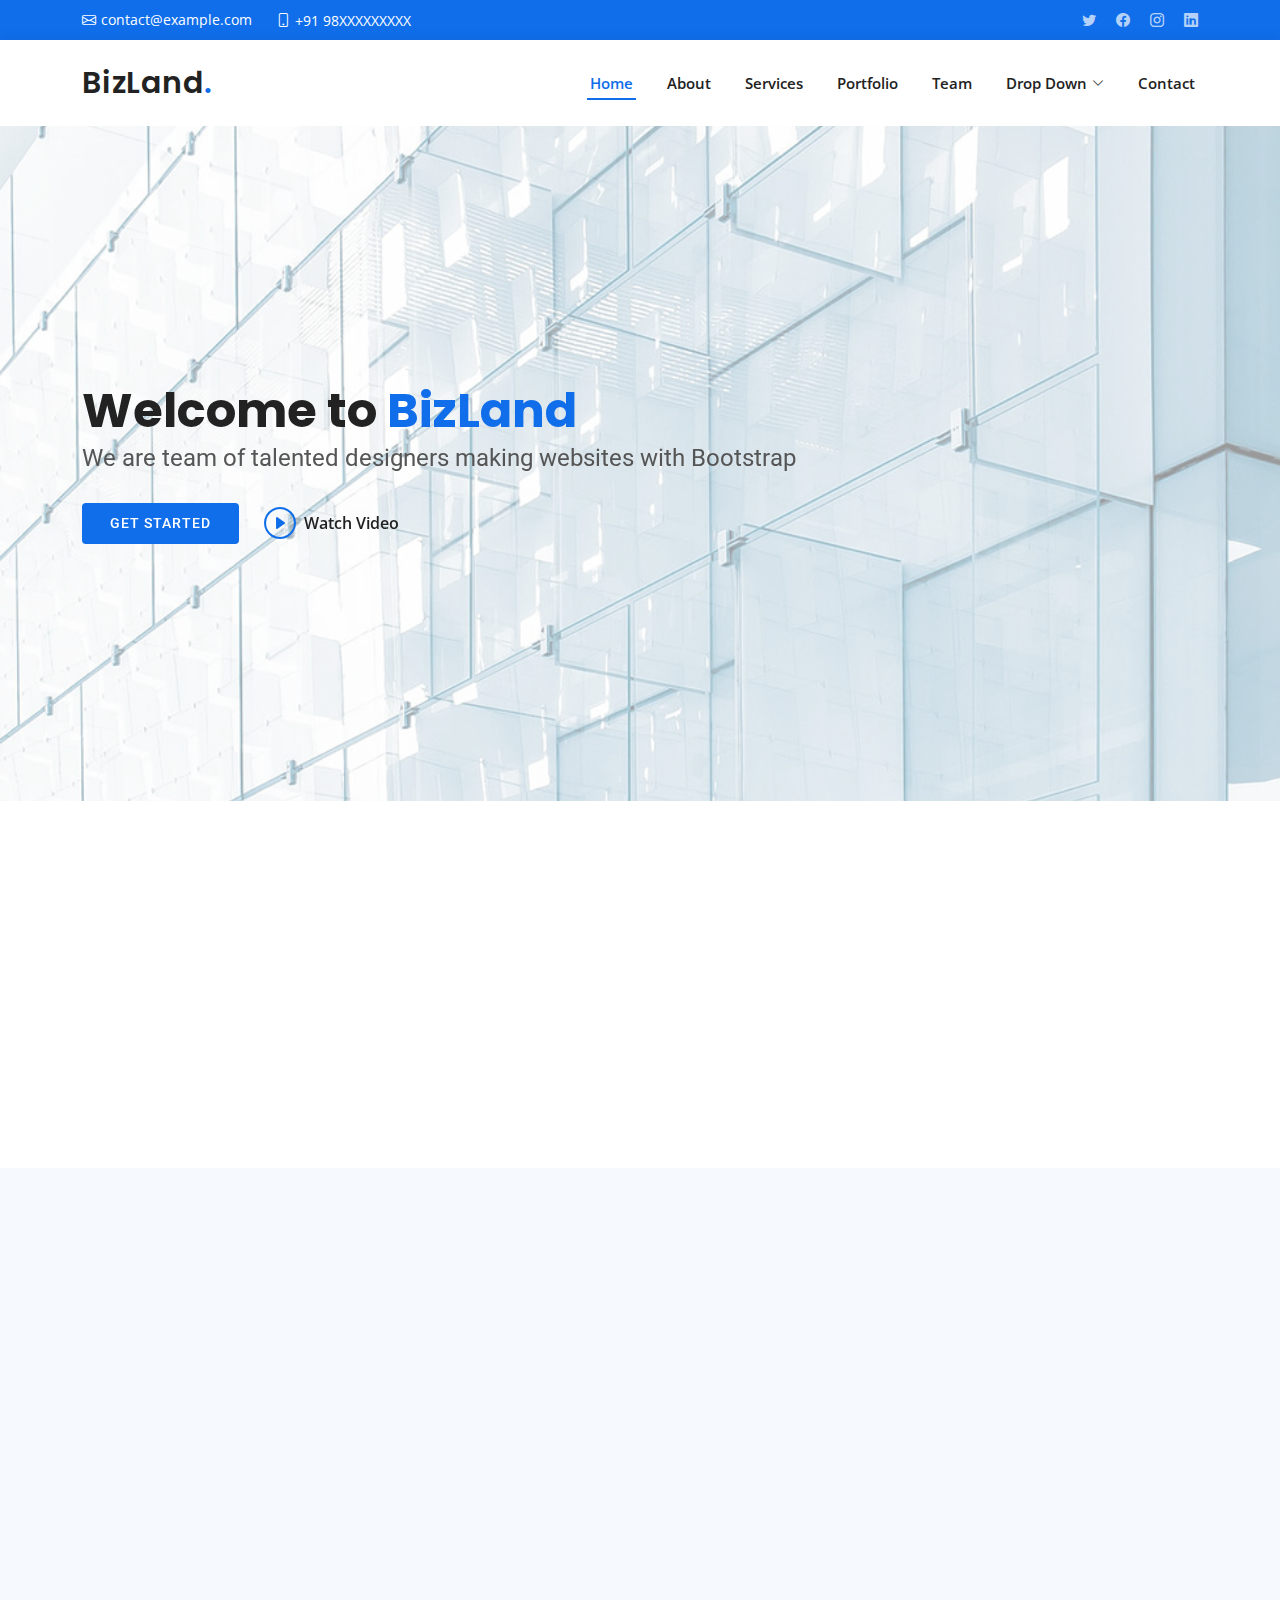
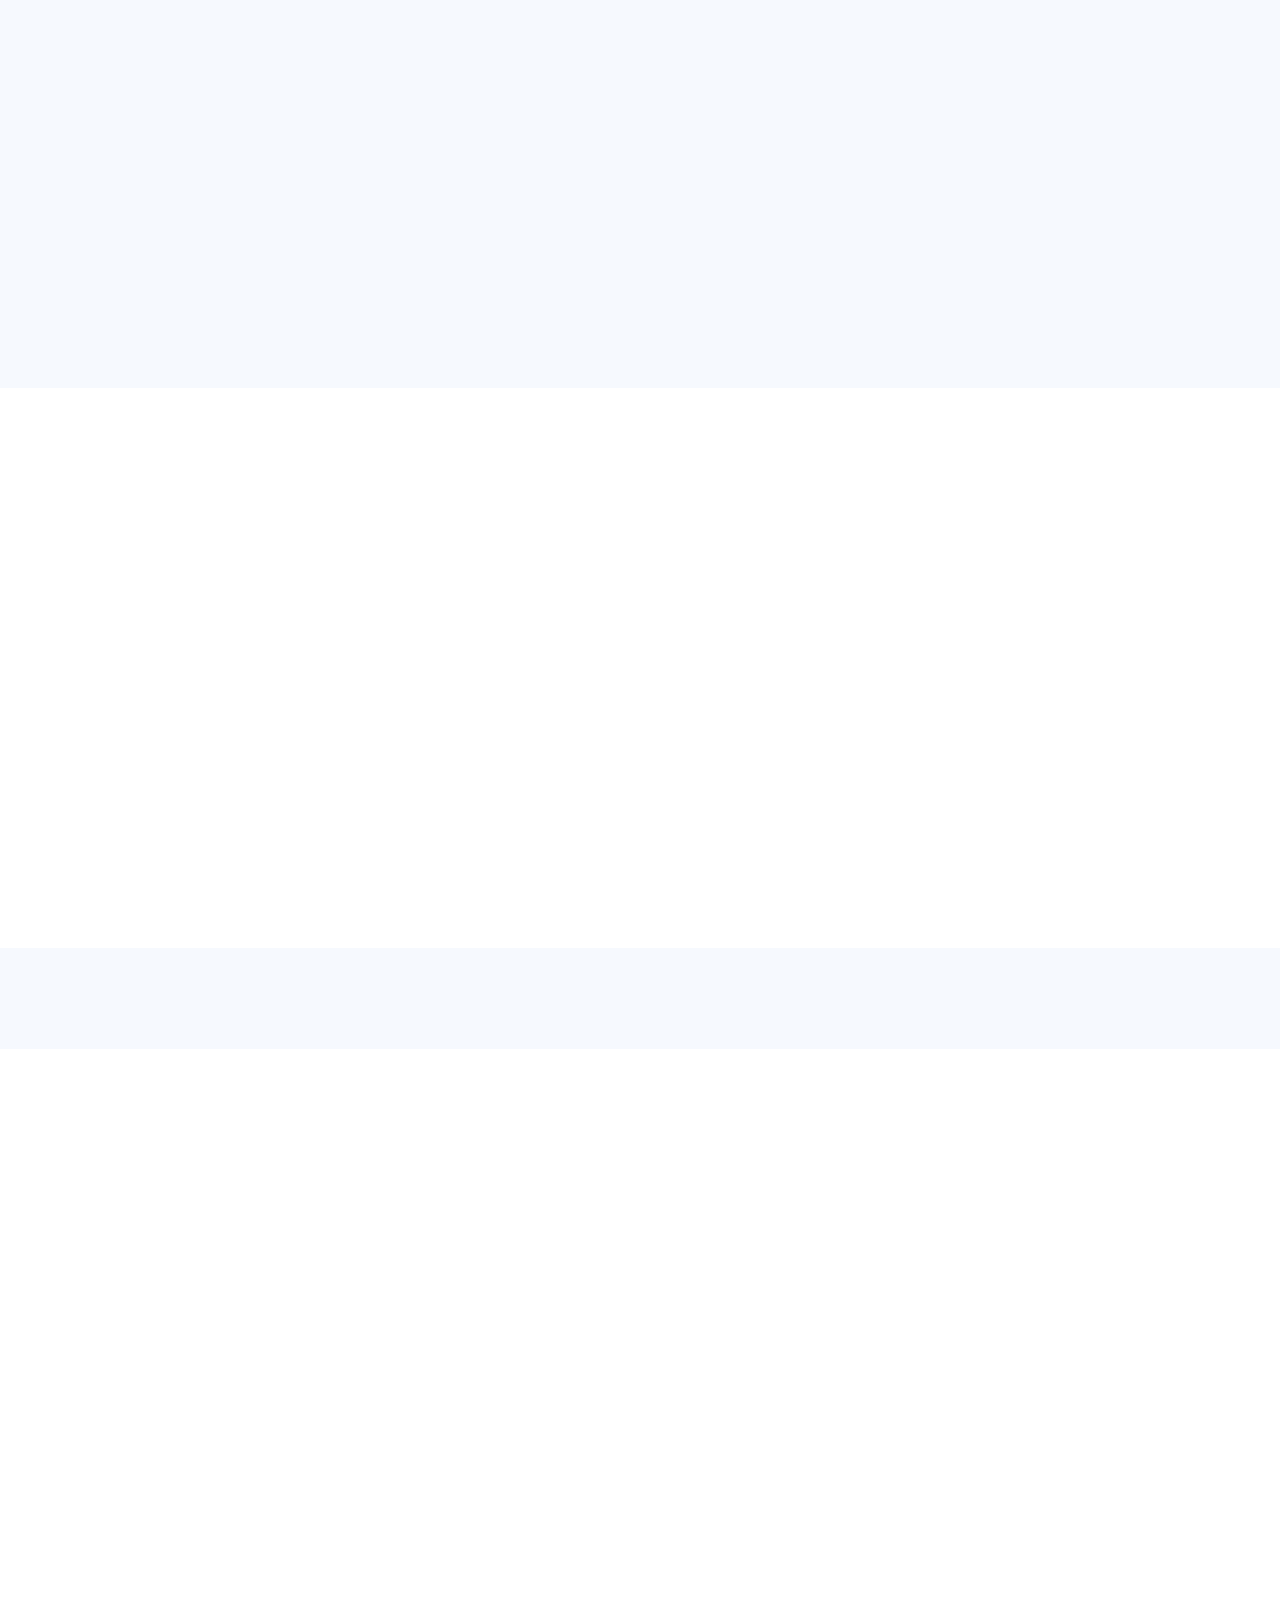
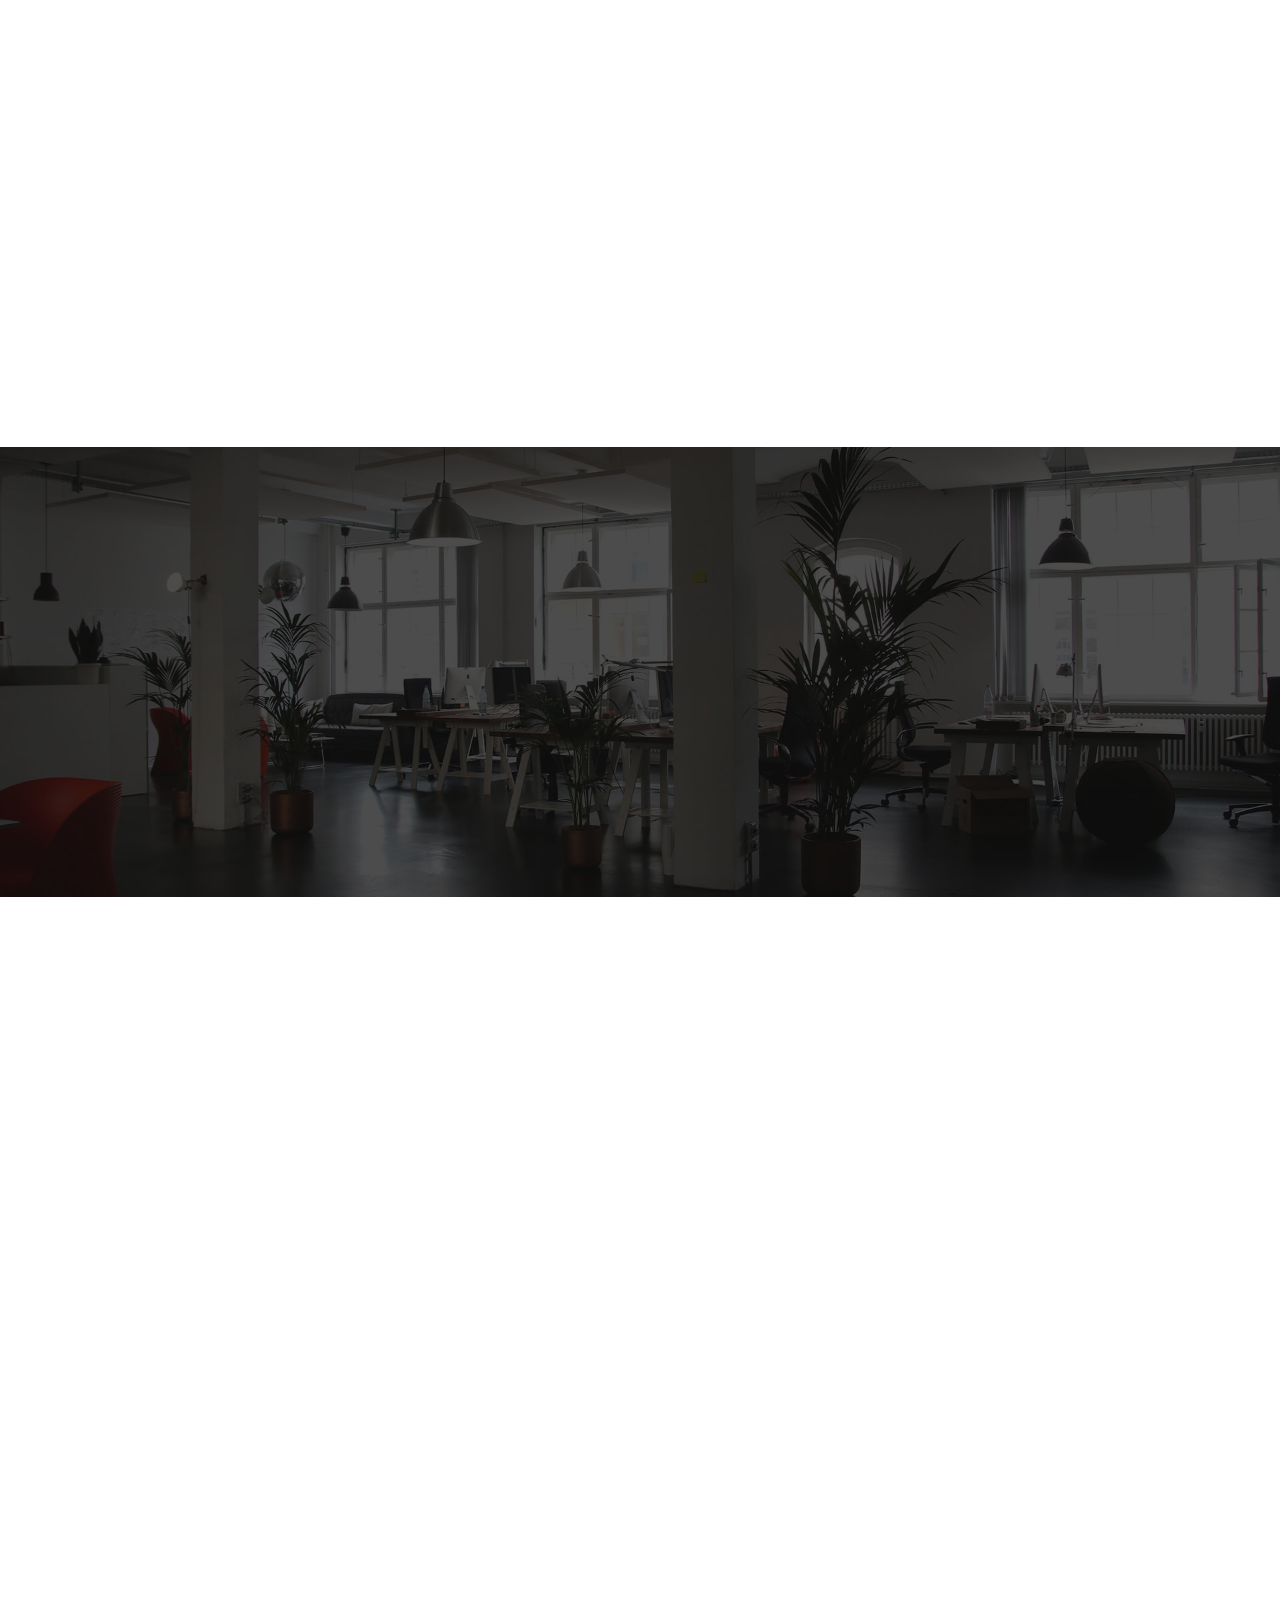
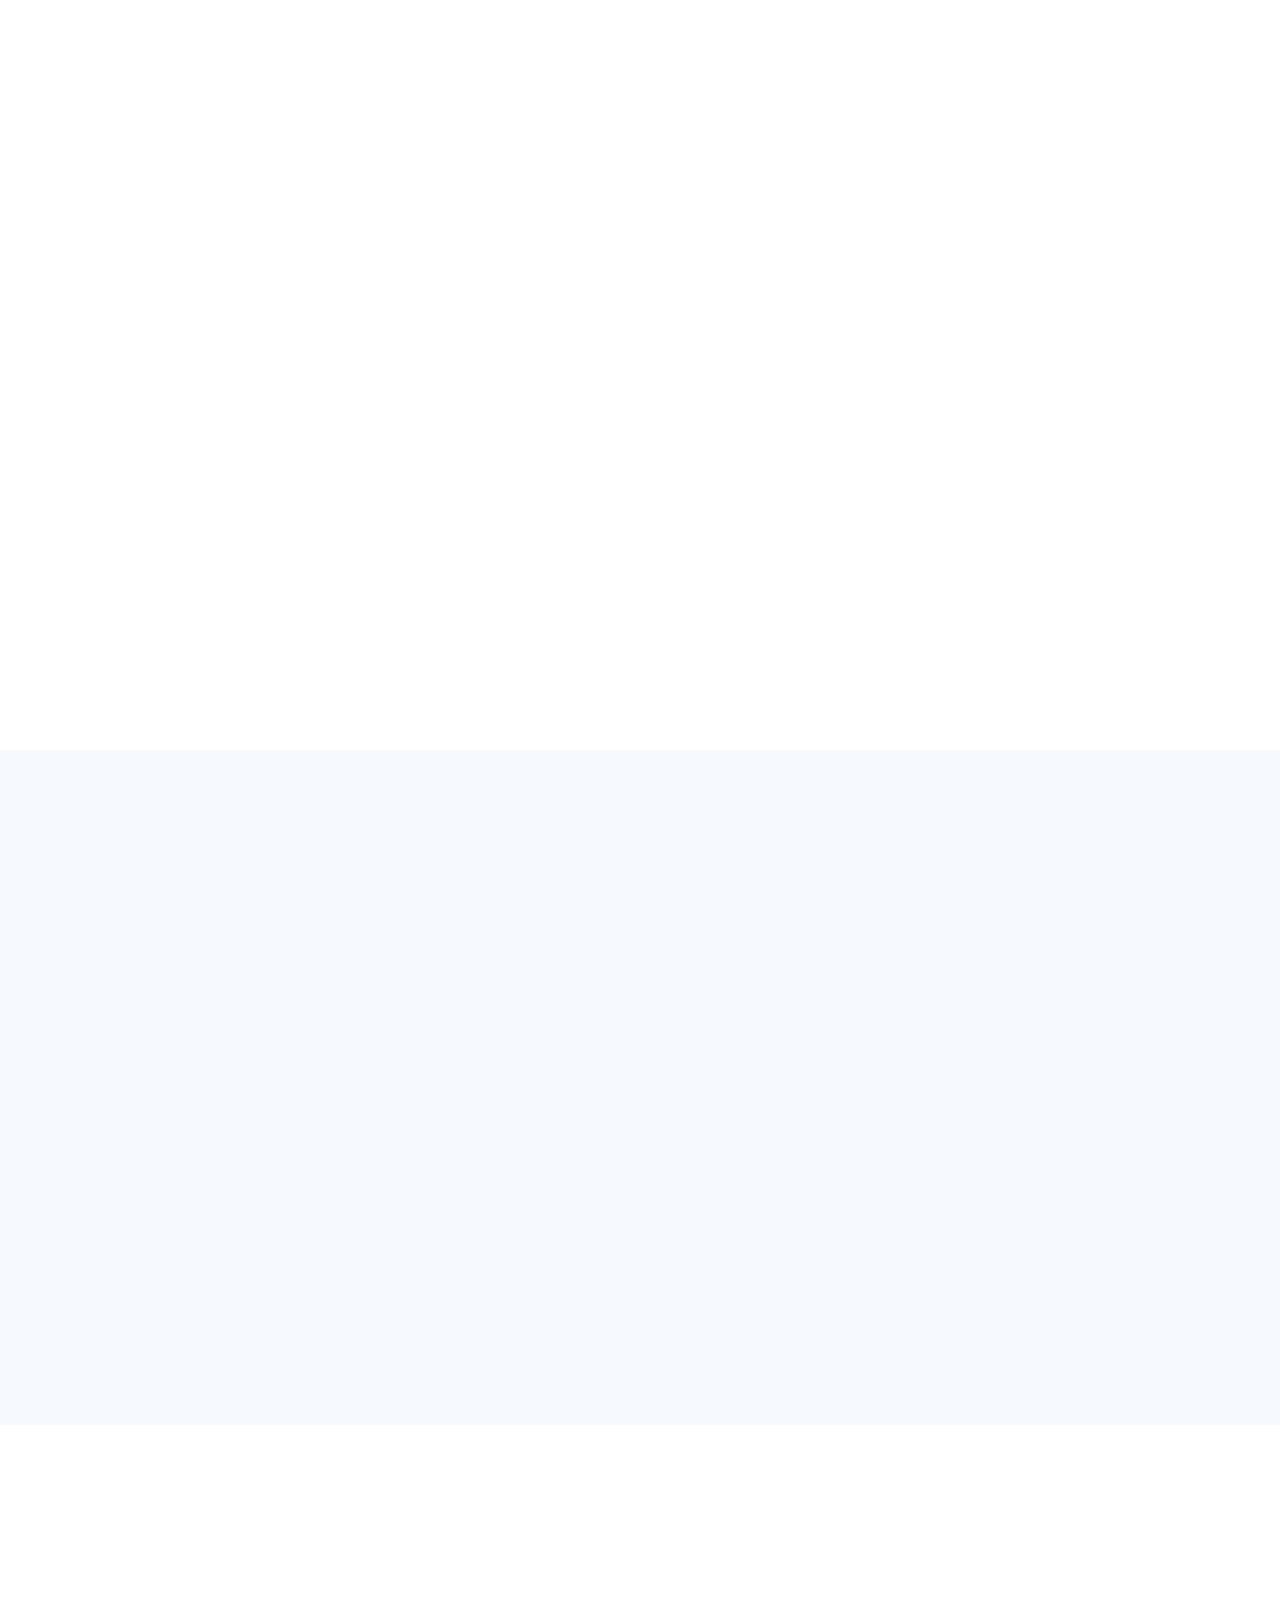
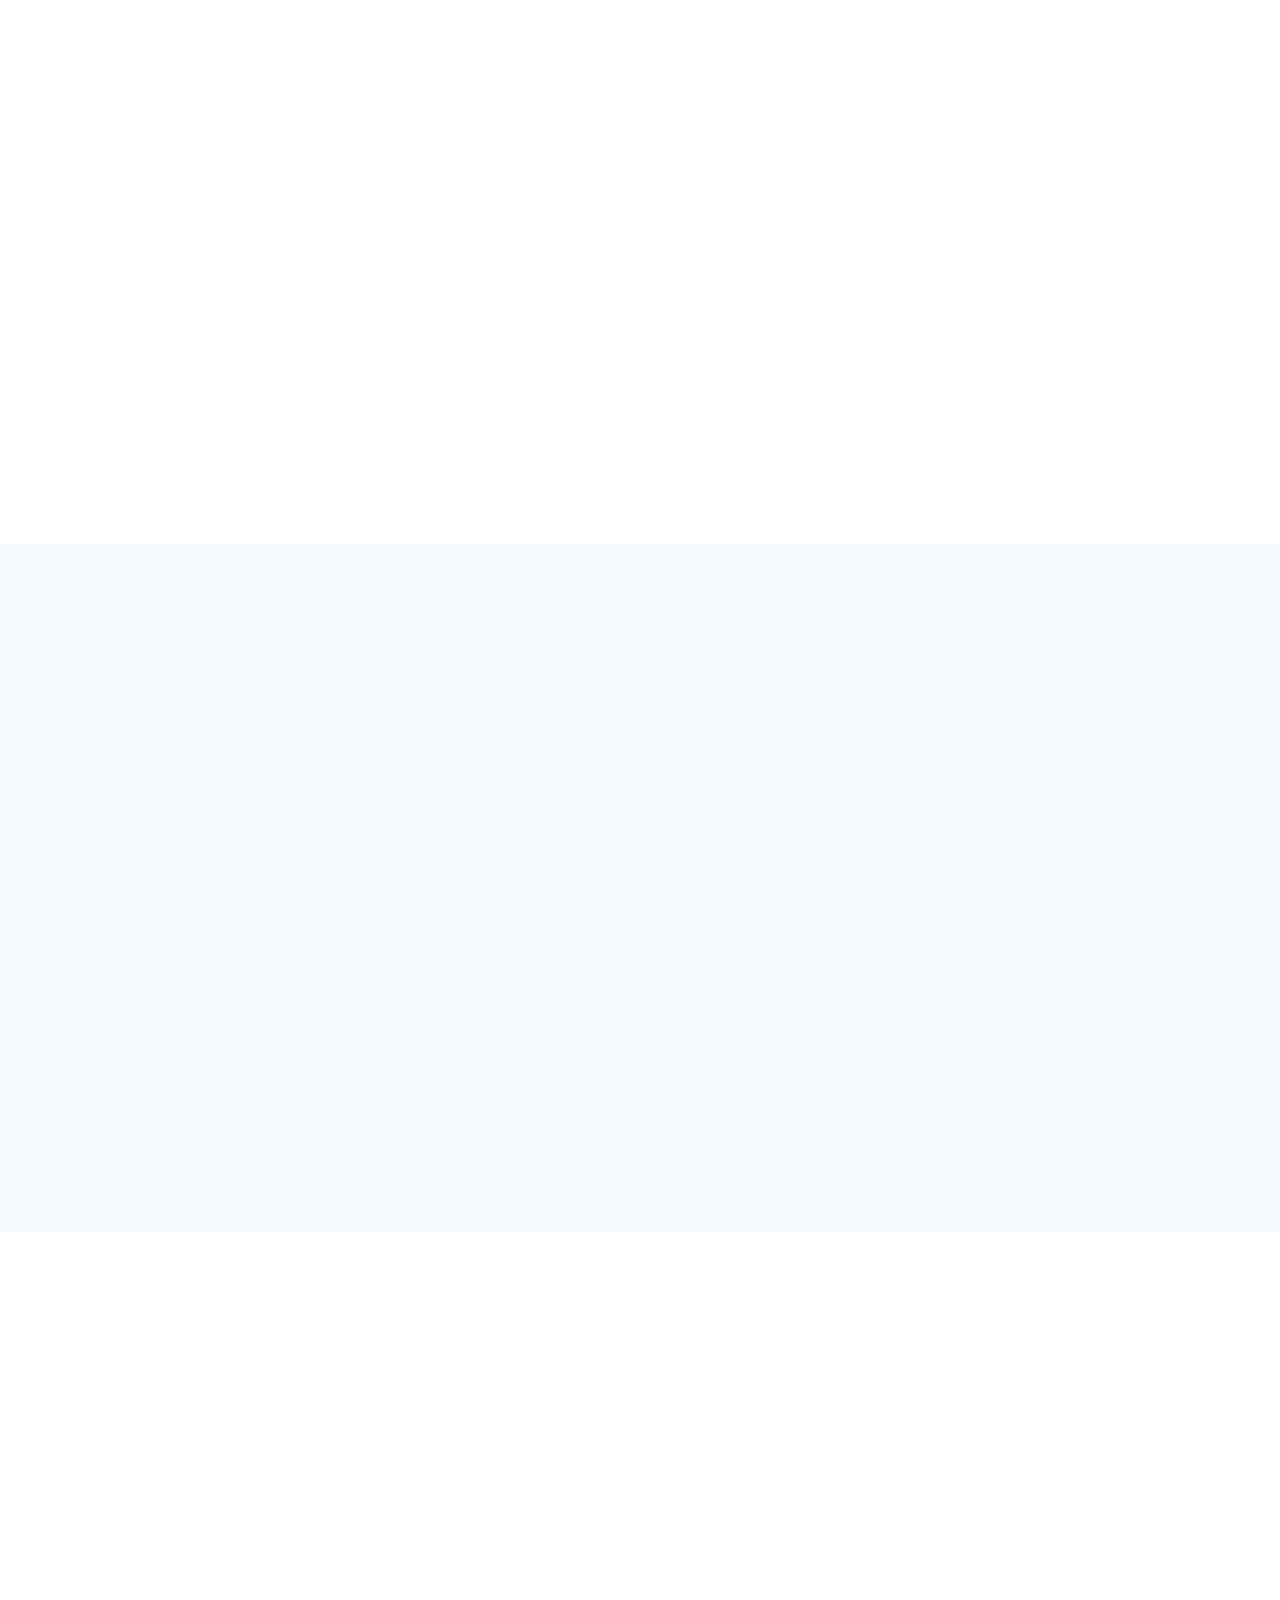
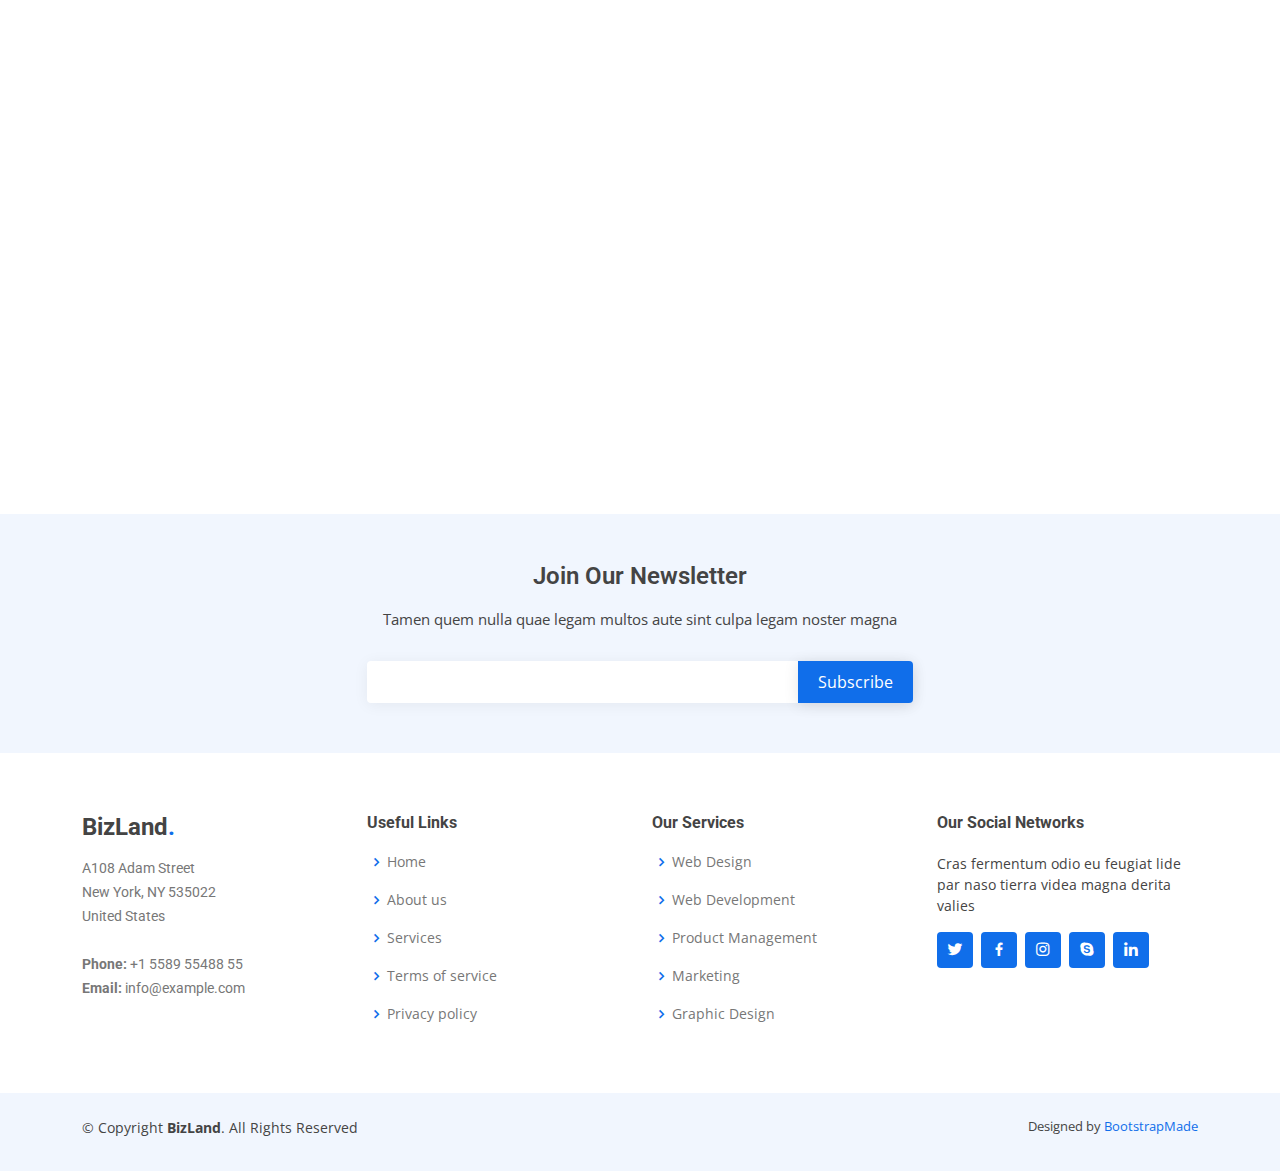
<file: task1/index.html>
<!DOCTYPE html>
<html lang="en">

<head>
  <meta charset="utf-8">
  <meta content="width=device-width, initial-scale=1.0" name="viewport">

  <title>Swastik's Landing Page</title>
  <meta content="" name="description">
  <meta content="" name="keywords">

  <!-- Favicons -->
  <link href="assets/img/favicon.png" rel="icon">
  <link href="assets/img/apple-touch-icon.png" rel="apple-touch-icon">

  <!-- Google Fonts -->
  <link href="https://fonts.googleapis.com/css?family=Open+Sans:300,300i,400,400i,600,600i,700,700i|Roboto:300,300i,400,400i,500,500i,600,600i,700,700i|Poppins:300,300i,400,400i,500,500i,600,600i,700,700i" rel="stylesheet">

  <!-- Vendor CSS Files -->
  <link href="assets/vendor/aos/aos.css" rel="stylesheet">
  <link href="assets/vendor/bootstrap/css/bootstrap.min.css" rel="stylesheet">
  <link href="assets/vendor/bootstrap-icons/bootstrap-icons.css" rel="stylesheet">
  <link href="assets/vendor/boxicons/css/boxicons.min.css" rel="stylesheet">
  <link href="assets/vendor/glightbox/css/glightbox.min.css" rel="stylesheet">
  <link href="assets/vendor/swiper/swiper-bundle.min.css" rel="stylesheet">

  <!-- Template Main CSS File -->
  <link href="assets/css/style.css" rel="stylesheet">

  <!-- =======================================================
  * Template Name: BizLand - v3.10.0
  * Template URL: https://bootstrapmade.com/bizland-bootstrap-business-template/
  * Author: BootstrapMade.com
  * License: https://bootstrapmade.com/license/
  ======================================================== -->
</head>

<body>

  <!-- ======= Top Bar ======= -->
  <section id="topbar" class="d-flex align-items-center">
    <div class="container d-flex justify-content-center justify-content-md-between">
      <div class="contact-info d-flex align-items-center">
        <i class="bi bi-envelope d-flex align-items-center"><a href="mailto:contact@example.com">contact@example.com</a></i>
        <i class="bi bi-phone d-flex align-items-center ms-4"><span>+91 98XXXXXXXXX</span></i>
      </div>
      <div class="social-links d-none d-md-flex align-items-center">
        <a href="#" class="twitter"><i class="bi bi-twitter"></i></a>
        <a href="#" class="facebook"><i class="bi bi-facebook"></i></a>
        <a href="#" class="instagram"><i class="bi bi-instagram"></i></a>
        <a href="#" class="linkedin"><i class="bi bi-linkedin"></i></i></a>
      </div>
    </div>
  </section>

  <!-- ======= Header ======= -->
  <header id="header" class="d-flex align-items-center">
    <div class="container d-flex align-items-center justify-content-between">

      <h1 class="logo"><a href="index.html">BizLand<span>.</span></a></h1>
      <!-- Uncomment below if you prefer to use an image logo -->
      <!-- <a href="index.html" class="logo"><img src="assets/img/logo.png" alt=""></a>-->

      <nav id="navbar" class="navbar">
        <ul>
          <li><a class="nav-link scrollto active" href="#hero">Home</a></li>
          <li><a class="nav-link scrollto" href="#about">About</a></li>
          <li><a class="nav-link scrollto" href="#services">Services</a></li>
          <li><a class="nav-link scrollto " href="#portfolio">Portfolio</a></li>
          <li><a class="nav-link scrollto" href="#team">Team</a></li>
          <li class="dropdown"><a href="#"><span>Drop Down</span> <i class="bi bi-chevron-down"></i></a>
            <ul>
              <li><a href="#">Drop Down 1</a></li>
              <li class="dropdown"><a href="#"><span>Deep Drop Down</span> <i class="bi bi-chevron-right"></i></a>
                <ul>
                  <li><a href="#">Deep Drop Down 1</a></li>
                  <li><a href="#">Deep Drop Down 2</a></li>
                  <li><a href="#">Deep Drop Down 3</a></li>
                  <li><a href="#">Deep Drop Down 4</a></li>
                  <li><a href="#">Deep Drop Down 5</a></li>
                </ul>
              </li>
              <li><a href="#">Drop Down 2</a></li>
              <li><a href="#">Drop Down 3</a></li>
              <li><a href="#">Drop Down 4</a></li>
            </ul>
          </li>
          <li><a class="nav-link scrollto" href="#contact">Contact</a></li>
        </ul>
        <i class="bi bi-list mobile-nav-toggle"></i>
      </nav><!-- .navbar -->

    </div>
  </header><!-- End Header -->

  <!-- ======= Hero Section ======= -->
  <section id="hero" class="d-flex align-items-center">
    <div class="container" data-aos="zoom-out" data-aos-delay="100">
      <h1>Welcome to <span>BizLand</span></h1>
      <h2>We are team of talented designers making websites with Bootstrap</h2>
      <div class="d-flex">
        <a href="#about" class="btn-get-started scrollto">Get Started</a>
        <a href="https://www.youtube.com/watch?v=jDDaplaOz7Q" class="glightbox btn-watch-video"><i class="bi bi-play-circle"></i><span>Watch Video</span></a>
      </div>
    </div>
  </section><!-- End Hero -->

  <main id="main">

    <!-- ======= Featured Services Section ======= -->
    <section id="featured-services" class="featured-services">
      <div class="container" data-aos="fade-up">

        <div class="row">
          <div class="col-md-6 col-lg-3 d-flex align-items-stretch mb-5 mb-lg-0">
            <div class="icon-box" data-aos="fade-up" data-aos-delay="100">
              <div class="icon"><i class="bx bxl-dribbble"></i></div>
              <h4 class="title"><a href="">Lorem Ipsum</a></h4>
              <p class="description">Voluptatum deleniti atque corrupti quos dolores et quas molestias excepturi</p>
            </div>
          </div>

          <div class="col-md-6 col-lg-3 d-flex align-items-stretch mb-5 mb-lg-0">
            <div class="icon-box" data-aos="fade-up" data-aos-delay="200">
              <div class="icon"><i class="bx bx-file"></i></div>
              <h4 class="title"><a href="">Sed ut perspiciatis</a></h4>
              <p class="description">Duis aute irure dolor in reprehenderit in voluptate velit esse cillum dolore</p>
            </div>
          </div>

          <div class="col-md-6 col-lg-3 d-flex align-items-stretch mb-5 mb-lg-0">
            <div class="icon-box" data-aos="fade-up" data-aos-delay="300">
              <div class="icon"><i class="bx bx-tachometer"></i></div>
              <h4 class="title"><a href="">Magni Dolores</a></h4>
              <p class="description">Excepteur sint occaecat cupidatat non proident, sunt in culpa qui officia</p>
            </div>
          </div>

          <div class="col-md-6 col-lg-3 d-flex align-items-stretch mb-5 mb-lg-0">
            <div class="icon-box" data-aos="fade-up" data-aos-delay="400">
              <div class="icon"><i class="bx bx-world"></i></div>
              <h4 class="title"><a href="">Nemo Enim</a></h4>
              <p class="description">At vero eos et accusamus et iusto odio dignissimos ducimus qui blanditiis</p>
            </div>
          </div>

        </div>

      </div>
    </section><!-- End Featured Services Section -->

    <!-- ======= About Section ======= -->
    <section id="about" class="about section-bg">
      <div class="container" data-aos="fade-up">

        <div class="section-title">
          <h2>About</h2>
          <h3>Find Out More <span>About Us</span></h3>
          <p>Ut possimus qui ut temporibus culpa velit eveniet modi omnis est adipisci expedita at voluptas atque vitae autem.</p>
        </div>

        <div class="row">
          <div class="col-lg-6" data-aos="fade-right" data-aos-delay="100">
            <img src="assets/img/about.jpg" class="img-fluid" alt="">
          </div>
          <div class="col-lg-6 pt-4 pt-lg-0 content d-flex flex-column justify-content-center" data-aos="fade-up" data-aos-delay="100">
            <h3>Voluptatem dignissimos provident quasi corporis voluptates sit assumenda.</h3>
            <p class="fst-italic">
              Lorem ipsum dolor sit amet, consectetur adipiscing elit, sed do eiusmod tempor incididunt ut labore et dolore
              magna aliqua.
            </p>
            <ul>
              <li>
                <i class="bx bx-store-alt"></i>
                <div>
                  <h5>Ullamco laboris nisi ut aliquip consequat</h5>
                  <p>Magni facilis facilis repellendus cum excepturi quaerat praesentium libre trade</p>
                </div>
              </li>
              <li>
                <i class="bx bx-images"></i>
                <div>
                  <h5>Magnam soluta odio exercitationem reprehenderi</h5>
                  <p>Quo totam dolorum at pariatur aut distinctio dolorum laudantium illo direna pasata redi</p>
                </div>
              </li>
            </ul>
            <p>
              Ullamco laboris nisi ut aliquip ex ea commodo consequat. Duis aute irure dolor in reprehenderit in voluptate
              velit esse cillum dolore eu fugiat nulla pariatur. Excepteur sint occaecat cupidatat non proident, sunt in
              culpa qui officia deserunt mollit anim id est laborum
            </p>
          </div>
        </div>

      </div>
    </section><!-- End About Section -->

    <!-- ======= Skills Section ======= -->
    <section id="skills" class="skills">
      <div class="container" data-aos="fade-up">

        <div class="row skills-content">

          <div class="col-lg-6">

            <div class="progress">
              <span class="skill">HTML <i class="val">100%</i></span>
              <div class="progress-bar-wrap">
                <div class="progress-bar" role="progressbar" aria-valuenow="100" aria-valuemin="0" aria-valuemax="100"></div>
              </div>
            </div>

            <div class="progress">
              <span class="skill">CSS <i class="val">90%</i></span>
              <div class="progress-bar-wrap">
                <div class="progress-bar" role="progressbar" aria-valuenow="90" aria-valuemin="0" aria-valuemax="100"></div>
              </div>
            </div>

            <div class="progress">
              <span class="skill">JavaScript <i class="val">75%</i></span>
              <div class="progress-bar-wrap">
                <div class="progress-bar" role="progressbar" aria-valuenow="75" aria-valuemin="0" aria-valuemax="100"></div>
              </div>
            </div>

          </div>

          <div class="col-lg-6">

            <div class="progress">
              <span class="skill">PHP <i class="val">80%</i></span>
              <div class="progress-bar-wrap">
                <div class="progress-bar" role="progressbar" aria-valuenow="80" aria-valuemin="0" aria-valuemax="100"></div>
              </div>
            </div>

            <div class="progress">
              <span class="skill">WordPress/CMS <i class="val">90%</i></span>
              <div class="progress-bar-wrap">
                <div class="progress-bar" role="progressbar" aria-valuenow="90" aria-valuemin="0" aria-valuemax="100"></div>
              </div>
            </div>

            <div class="progress">
              <span class="skill">Photoshop <i class="val">55%</i></span>
              <div class="progress-bar-wrap">
                <div class="progress-bar" role="progressbar" aria-valuenow="55" aria-valuemin="0" aria-valuemax="100"></div>
              </div>
            </div>

          </div>

        </div>

      </div>
    </section><!-- End Skills Section -->

    <!-- ======= Counts Section ======= -->
    <section id="counts" class="counts">
      <div class="container" data-aos="fade-up">

        <div class="row">

          <div class="col-lg-3 col-md-6">
            <div class="count-box">
              <i class="bi bi-emoji-smile"></i>
              <span data-purecounter-start="0" data-purecounter-end="232" data-purecounter-duration="1" class="purecounter"></span>
              <p>Happy Clients</p>
            </div>
          </div>

          <div class="col-lg-3 col-md-6 mt-5 mt-md-0">
            <div class="count-box">
              <i class="bi bi-journal-richtext"></i>
              <span data-purecounter-start="0" data-purecounter-end="521" data-purecounter-duration="1" class="purecounter"></span>
              <p>Projects</p>
            </div>
          </div>

          <div class="col-lg-3 col-md-6 mt-5 mt-lg-0">
            <div class="count-box">
              <i class="bi bi-headset"></i>
              <span data-purecounter-start="0" data-purecounter-end="1463" data-purecounter-duration="1" class="purecounter"></span>
              <p>Hours Of Support</p>
            </div>
          </div>

          <div class="col-lg-3 col-md-6 mt-5 mt-lg-0">
            <div class="count-box">
              <i class="bi bi-people"></i>
              <span data-purecounter-start="0" data-purecounter-end="15" data-purecounter-duration="1" class="purecounter"></span>
              <p>Hard Workers</p>
            </div>
          </div>

        </div>

      </div>
    </section><!-- End Counts Section -->

    <!-- ======= Clients Section ======= -->
    <section id="clients" class="clients section-bg">
      <div class="container" data-aos="zoom-in">

        <div class="row">

          <div class="col-lg-2 col-md-4 col-6 d-flex align-items-center justify-content-center">
            <img src="assets/img/clients/client-1.png" class="img-fluid" alt="">
          </div>

          <div class="col-lg-2 col-md-4 col-6 d-flex align-items-center justify-content-center">
            <img src="assets/img/clients/client-2.png" class="img-fluid" alt="">
          </div>

          <div class="col-lg-2 col-md-4 col-6 d-flex align-items-center justify-content-center">
            <img src="assets/img/clients/client-3.png" class="img-fluid" alt="">
          </div>

          <div class="col-lg-2 col-md-4 col-6 d-flex align-items-center justify-content-center">
            <img src="assets/img/clients/client-4.png" class="img-fluid" alt="">
          </div>

          <div class="col-lg-2 col-md-4 col-6 d-flex align-items-center justify-content-center">
            <img src="assets/img/clients/client-5.png" class="img-fluid" alt="">
          </div>

          <div class="col-lg-2 col-md-4 col-6 d-flex align-items-center justify-content-center">
            <img src="assets/img/clients/client-6.png" class="img-fluid" alt="">
          </div>

        </div>

      </div>
    </section><!-- End Clients Section -->

    <!-- ======= Services Section ======= -->
    <section id="services" class="services">
      <div class="container" data-aos="fade-up">

        <div class="section-title">
          <h2>Services</h2>
          <h3>Check our <span>Services</span></h3>
          <p>Ut possimus qui ut temporibus culpa velit eveniet modi omnis est adipisci expedita at voluptas atque vitae autem.</p>
        </div>

        <div class="row">
          <div class="col-lg-4 col-md-6 d-flex align-items-stretch" data-aos="zoom-in" data-aos-delay="100">
            <div class="icon-box">
              <div class="icon"><i class="bx bxl-dribbble"></i></div>
              <h4><a href="">Lorem Ipsum</a></h4>
              <p>Voluptatum deleniti atque corrupti quos dolores et quas molestias excepturi</p>
            </div>
          </div>

          <div class="col-lg-4 col-md-6 d-flex align-items-stretch mt-4 mt-md-0" data-aos="zoom-in" data-aos-delay="200">
            <div class="icon-box">
              <div class="icon"><i class="bx bx-file"></i></div>
              <h4><a href="">Sed ut perspiciatis</a></h4>
              <p>Duis aute irure dolor in reprehenderit in voluptate velit esse cillum dolore</p>
            </div>
          </div>

          <div class="col-lg-4 col-md-6 d-flex align-items-stretch mt-4 mt-lg-0" data-aos="zoom-in" data-aos-delay="300">
            <div class="icon-box">
              <div class="icon"><i class="bx bx-tachometer"></i></div>
              <h4><a href="">Magni Dolores</a></h4>
              <p>Excepteur sint occaecat cupidatat non proident, sunt in culpa qui officia</p>
            </div>
          </div>

          <div class="col-lg-4 col-md-6 d-flex align-items-stretch mt-4" data-aos="zoom-in" data-aos-delay="100">
            <div class="icon-box">
              <div class="icon"><i class="bx bx-world"></i></div>
              <h4><a href="">Nemo Enim</a></h4>
              <p>At vero eos et accusamus et iusto odio dignissimos ducimus qui blanditiis</p>
            </div>
          </div>

          <div class="col-lg-4 col-md-6 d-flex align-items-stretch mt-4" data-aos="zoom-in" data-aos-delay="200">
            <div class="icon-box">
              <div class="icon"><i class="bx bx-slideshow"></i></div>
              <h4><a href="">Dele cardo</a></h4>
              <p>Quis consequatur saepe eligendi voluptatem consequatur dolor consequuntur</p>
            </div>
          </div>

          <div class="col-lg-4 col-md-6 d-flex align-items-stretch mt-4" data-aos="zoom-in" data-aos-delay="300">
            <div class="icon-box">
              <div class="icon"><i class="bx bx-arch"></i></div>
              <h4><a href="">Divera don</a></h4>
              <p>Modi nostrum vel laborum. Porro fugit error sit minus sapiente sit aspernatur</p>
            </div>
          </div>

        </div>

      </div>
    </section><!-- End Services Section -->

    <!-- ======= Testimonials Section ======= -->
    <section id="testimonials" class="testimonials">
      <div class="container" data-aos="zoom-in">

        <div class="testimonials-slider swiper" data-aos="fade-up" data-aos-delay="100">
          <div class="swiper-wrapper">

            <div class="swiper-slide">
              <div class="testimonial-item">
                <img src="assets/img/testimonials/testimonials-1.jpg" class="testimonial-img" alt="">
                <h3>Saul Goodman</h3>
                <h4>Ceo &amp; Founder</h4>
                <p>
                  <i class="bx bxs-quote-alt-left quote-icon-left"></i>
                  Proin iaculis purus consequat sem cure digni ssim donec porttitora entum suscipit rhoncus. Accusantium quam, ultricies eget id, aliquam eget nibh et. Maecen aliquam, risus at semper.
                  <i class="bx bxs-quote-alt-right quote-icon-right"></i>
                </p>
              </div>
            </div><!-- End testimonial item -->

            <div class="swiper-slide">
              <div class="testimonial-item">
                <img src="assets/img/testimonials/testimonials-2.jpg" class="testimonial-img" alt="">
                <h3>Sara Wilsson</h3>
                <h4>Designer</h4>
                <p>
                  <i class="bx bxs-quote-alt-left quote-icon-left"></i>
                  Export tempor illum tamen malis malis eram quae irure esse labore quem cillum quid cillum eram malis quorum velit fore eram velit sunt aliqua noster fugiat irure amet legam anim culpa.
                  <i class="bx bxs-quote-alt-right quote-icon-right"></i>
                </p>
              </div>
            </div><!-- End testimonial item -->

            <div class="swiper-slide">
              <div class="testimonial-item">
                <img src="assets/img/testimonials/testimonials-3.jpg" class="testimonial-img" alt="">
                <h3>Jena Karlis</h3>
                <h4>Store Owner</h4>
                <p>
                  <i class="bx bxs-quote-alt-left quote-icon-left"></i>
                  Enim nisi quem export duis labore cillum quae magna enim sint quorum nulla quem veniam duis minim tempor labore quem eram duis noster aute amet eram fore quis sint minim.
                  <i class="bx bxs-quote-alt-right quote-icon-right"></i>
                </p>
              </div>
            </div><!-- End testimonial item -->

            <div class="swiper-slide">
              <div class="testimonial-item">
                <img src="assets/img/testimonials/testimonials-4.jpg" class="testimonial-img" alt="">
                <h3>Matt Brandon</h3>
                <h4>Freelancer</h4>
                <p>
                  <i class="bx bxs-quote-alt-left quote-icon-left"></i>
                  Fugiat enim eram quae cillum dolore dolor amet nulla culpa multos export minim fugiat minim velit minim dolor enim duis veniam ipsum anim magna sunt elit fore quem dolore labore illum veniam.
                  <i class="bx bxs-quote-alt-right quote-icon-right"></i>
                </p>
              </div>
            </div><!-- End testimonial item -->

            <div class="swiper-slide">
              <div class="testimonial-item">
                <img src="assets/img/testimonials/testimonials-5.jpg" class="testimonial-img" alt="">
                <h3>John Larson</h3>
                <h4>Entrepreneur</h4>
                <p>
                  <i class="bx bxs-quote-alt-left quote-icon-left"></i>
                  Quis quorum aliqua sint quem legam fore sunt eram irure aliqua veniam tempor noster veniam enim culpa labore duis sunt culpa nulla illum cillum fugiat legam esse veniam culpa fore nisi cillum quid.
                  <i class="bx bxs-quote-alt-right quote-icon-right"></i>
                </p>
              </div>
            </div><!-- End testimonial item -->

          </div>
          <div class="swiper-pagination"></div>
        </div>

      </div>
    </section><!-- End Testimonials Section -->

    <!-- ======= Portfolio Section ======= -->
    <section id="portfolio" class="portfolio">
      <div class="container" data-aos="fade-up">

        <div class="section-title">
          <h2>Portfolio</h2>
          <h3>Check our <span>Portfolio</span></h3>
          <p>Ut possimus qui ut temporibus culpa velit eveniet modi omnis est adipisci expedita at voluptas atque vitae autem.</p>
        </div>

        <div class="row" data-aos="fade-up" data-aos-delay="100">
          <div class="col-lg-12 d-flex justify-content-center">
            <ul id="portfolio-flters">
              <li data-filter="*" class="filter-active">All</li>
              <li data-filter=".filter-app">App</li>
              <li data-filter=".filter-card">Card</li>
              <li data-filter=".filter-web">Web</li>
            </ul>
          </div>
        </div>

        <div class="row portfolio-container" data-aos="fade-up" data-aos-delay="200">

          <div class="col-lg-4 col-md-6 portfolio-item filter-app">
            <img src="assets/img/portfolio/portfolio-1.jpg" class="img-fluid" alt="">
            <div class="portfolio-info">
              <h4>App 1</h4>
              <p>App</p>
              <a href="assets/img/portfolio/portfolio-1.jpg" data-gallery="portfolioGallery" class="portfolio-lightbox preview-link" title="App 1"><i class="bx bx-plus"></i></a>
              <a href="portfolio-details.html" class="details-link" title="More Details"><i class="bx bx-link"></i></a>
            </div>
          </div>

          <div class="col-lg-4 col-md-6 portfolio-item filter-web">
            <img src="assets/img/portfolio/portfolio-2.jpg" class="img-fluid" alt="">
            <div class="portfolio-info">
              <h4>Web 3</h4>
              <p>Web</p>
              <a href="assets/img/portfolio/portfolio-2.jpg" data-gallery="portfolioGallery" class="portfolio-lightbox preview-link" title="Web 3"><i class="bx bx-plus"></i></a>
              <a href="portfolio-details.html" class="details-link" title="More Details"><i class="bx bx-link"></i></a>
            </div>
          </div>

          <div class="col-lg-4 col-md-6 portfolio-item filter-app">
            <img src="assets/img/portfolio/portfolio-3.jpg" class="img-fluid" alt="">
            <div class="portfolio-info">
              <h4>App 2</h4>
              <p>App</p>
              <a href="assets/img/portfolio/portfolio-3.jpg" data-gallery="portfolioGallery" class="portfolio-lightbox preview-link" title="App 2"><i class="bx bx-plus"></i></a>
              <a href="portfolio-details.html" class="details-link" title="More Details"><i class="bx bx-link"></i></a>
            </div>
          </div>

          <div class="col-lg-4 col-md-6 portfolio-item filter-card">
            <img src="assets/img/portfolio/portfolio-4.jpg" class="img-fluid" alt="">
            <div class="portfolio-info">
              <h4>Card 2</h4>
              <p>Card</p>
              <a href="assets/img/portfolio/portfolio-4.jpg" data-gallery="portfolioGallery" class="portfolio-lightbox preview-link" title="Card 2"><i class="bx bx-plus"></i></a>
              <a href="portfolio-details.html" class="details-link" title="More Details"><i class="bx bx-link"></i></a>
            </div>
          </div>

          <div class="col-lg-4 col-md-6 portfolio-item filter-web">
            <img src="assets/img/portfolio/portfolio-5.jpg" class="img-fluid" alt="">
            <div class="portfolio-info">
              <h4>Web 2</h4>
              <p>Web</p>
              <a href="assets/img/portfolio/portfolio-5.jpg" data-gallery="portfolioGallery" class="portfolio-lightbox preview-link" title="Web 2"><i class="bx bx-plus"></i></a>
              <a href="portfolio-details.html" class="details-link" title="More Details"><i class="bx bx-link"></i></a>
            </div>
          </div>

          <div class="col-lg-4 col-md-6 portfolio-item filter-app">
            <img src="assets/img/portfolio/portfolio-6.jpg" class="img-fluid" alt="">
            <div class="portfolio-info">
              <h4>App 3</h4>
              <p>App</p>
              <a href="assets/img/portfolio/portfolio-6.jpg" data-gallery="portfolioGallery" class="portfolio-lightbox preview-link" title="App 3"><i class="bx bx-plus"></i></a>
              <a href="portfolio-details.html" class="details-link" title="More Details"><i class="bx bx-link"></i></a>
            </div>
          </div>

          <div class="col-lg-4 col-md-6 portfolio-item filter-card">
            <img src="assets/img/portfolio/portfolio-7.jpg" class="img-fluid" alt="">
            <div class="portfolio-info">
              <h4>Card 1</h4>
              <p>Card</p>
              <a href="assets/img/portfolio/portfolio-7.jpg" data-gallery="portfolioGallery" class="portfolio-lightbox preview-link" title="Card 1"><i class="bx bx-plus"></i></a>
              <a href="portfolio-details.html" class="details-link" title="More Details"><i class="bx bx-link"></i></a>
            </div>
          </div>

          <div class="col-lg-4 col-md-6 portfolio-item filter-card">
            <img src="assets/img/portfolio/portfolio-8.jpg" class="img-fluid" alt="">
            <div class="portfolio-info">
              <h4>Card 3</h4>
              <p>Card</p>
              <a href="assets/img/portfolio/portfolio-8.jpg" data-gallery="portfolioGallery" class="portfolio-lightbox preview-link" title="Card 3"><i class="bx bx-plus"></i></a>
              <a href="portfolio-details.html" class="details-link" title="More Details"><i class="bx bx-link"></i></a>
            </div>
          </div>

          <div class="col-lg-4 col-md-6 portfolio-item filter-web">
            <img src="assets/img/portfolio/portfolio-9.jpg" class="img-fluid" alt="">
            <div class="portfolio-info">
              <h4>Web 3</h4>
              <p>Web</p>
              <a href="assets/img/portfolio/portfolio-9.jpg" data-gallery="portfolioGallery" class="portfolio-lightbox preview-link" title="Web 3"><i class="bx bx-plus"></i></a>
              <a href="portfolio-details.html" class="details-link" title="More Details"><i class="bx bx-link"></i></a>
            </div>
          </div>

        </div>

      </div>
    </section><!-- End Portfolio Section -->

    <!-- ======= Team Section ======= -->
    <section id="team" class="team section-bg">
      <div class="container" data-aos="fade-up">

        <div class="section-title">
          <h2>Team</h2>
          <h3>Our Hardworking <span>Team</span></h3>
          <p>Ut possimus qui ut temporibus culpa velit eveniet modi omnis est adipisci expedita at voluptas atque vitae autem.</p>
        </div>

        <div class="row">

          <div class="col-lg-3 col-md-6 d-flex align-items-stretch" data-aos="fade-up" data-aos-delay="100">
            <div class="member">
              <div class="member-img">
                <img src="assets/img/team/team-1.jpg" class="img-fluid" alt="">
                <div class="social">
                  <a href=""><i class="bi bi-twitter"></i></a>
                  <a href=""><i class="bi bi-facebook"></i></a>
                  <a href=""><i class="bi bi-instagram"></i></a>
                  <a href=""><i class="bi bi-linkedin"></i></a>
                </div>
              </div>
              <div class="member-info">
                <h4>Walter White</h4>
                <span>Chief Executive Officer</span>
              </div>
            </div>
          </div>

          <div class="col-lg-3 col-md-6 d-flex align-items-stretch" data-aos="fade-up" data-aos-delay="200">
            <div class="member">
              <div class="member-img">
                <img src="assets/img/team/team-2.jpg" class="img-fluid" alt="">
                <div class="social">
                  <a href=""><i class="bi bi-twitter"></i></a>
                  <a href=""><i class="bi bi-facebook"></i></a>
                  <a href=""><i class="bi bi-instagram"></i></a>
                  <a href=""><i class="bi bi-linkedin"></i></a>
                </div>
              </div>
              <div class="member-info">
                <h4>Sarah Jhonson</h4>
                <span>Product Manager</span>
              </div>
            </div>
          </div>

          <div class="col-lg-3 col-md-6 d-flex align-items-stretch" data-aos="fade-up" data-aos-delay="300">
            <div class="member">
              <div class="member-img">
                <img src="assets/img/team/team-3.jpg" class="img-fluid" alt="">
                <div class="social">
                  <a href=""><i class="bi bi-twitter"></i></a>
                  <a href=""><i class="bi bi-facebook"></i></a>
                  <a href=""><i class="bi bi-instagram"></i></a>
                  <a href=""><i class="bi bi-linkedin"></i></a>
                </div>
              </div>
              <div class="member-info">
                <h4>William Anderson</h4>
                <span>CTO</span>
              </div>
            </div>
          </div>

          <div class="col-lg-3 col-md-6 d-flex align-items-stretch" data-aos="fade-up" data-aos-delay="400">
            <div class="member">
              <div class="member-img">
                <img src="assets/img/team/team-4.jpg" class="img-fluid" alt="">
                <div class="social">
                  <a href=""><i class="bi bi-twitter"></i></a>
                  <a href=""><i class="bi bi-facebook"></i></a>
                  <a href=""><i class="bi bi-instagram"></i></a>
                  <a href=""><i class="bi bi-linkedin"></i></a>
                </div>
              </div>
              <div class="member-info">
                <h4>Amanda Jepson</h4>
                <span>Accountant</span>
              </div>
            </div>
          </div>

        </div>

      </div>
    </section><!-- End Team Section -->

    <!-- ======= Pricing Section ======= -->
    <section id="pricing" class="pricing">
      <div class="container" data-aos="fade-up">

        <div class="section-title">
          <h2>Pricing</h2>
          <h3>Check our <span>Pricing</span></h3>
          <p>Ut possimus qui ut temporibus culpa velit eveniet modi omnis est adipisci expedita at voluptas atque vitae autem.</p>
        </div>

        <div class="row">

          <div class="col-lg-3 col-md-6" data-aos="fade-up" data-aos-delay="100">
            <div class="box">
              <h3>Free</h3>
              <h4><sup>$</sup>0<span> / month</span></h4>
              <ul>
                <li>Aida dere</li>
                <li>Nec feugiat nisl</li>
                <li>Nulla at volutpat dola</li>
                <li class="na">Pharetra massa</li>
                <li class="na">Massa ultricies mi</li>
              </ul>
              <div class="btn-wrap">
                <a href="#" class="btn-buy">Buy Now</a>
              </div>
            </div>
          </div>

          <div class="col-lg-3 col-md-6 mt-4 mt-md-0" data-aos="fade-up" data-aos-delay="200">
            <div class="box featured">
              <h3>Business</h3>
              <h4><sup>$</sup>19<span> / month</span></h4>
              <ul>
                <li>Aida dere</li>
                <li>Nec feugiat nisl</li>
                <li>Nulla at volutpat dola</li>
                <li>Pharetra massa</li>
                <li class="na">Massa ultricies mi</li>
              </ul>
              <div class="btn-wrap">
                <a href="#" class="btn-buy">Buy Now</a>
              </div>
            </div>
          </div>

          <div class="col-lg-3 col-md-6 mt-4 mt-lg-0" data-aos="fade-up" data-aos-delay="300">
            <div class="box">
              <h3>Developer</h3>
              <h4><sup>$</sup>29<span> / month</span></h4>
              <ul>
                <li>Aida dere</li>
                <li>Nec feugiat nisl</li>
                <li>Nulla at volutpat dola</li>
                <li>Pharetra massa</li>
                <li>Massa ultricies mi</li>
              </ul>
              <div class="btn-wrap">
                <a href="#" class="btn-buy">Buy Now</a>
              </div>
            </div>
          </div>

          <div class="col-lg-3 col-md-6 mt-4 mt-lg-0" data-aos="fade-up" data-aos-delay="400">
            <div class="box">
              <span class="advanced">Advanced</span>
              <h3>Ultimate</h3>
              <h4><sup>$</sup>49<span> / month</span></h4>
              <ul>
                <li>Aida dere</li>
                <li>Nec feugiat nisl</li>
                <li>Nulla at volutpat dola</li>
                <li>Pharetra massa</li>
                <li>Massa ultricies mi</li>
              </ul>
              <div class="btn-wrap">
                <a href="#" class="btn-buy">Buy Now</a>
              </div>
            </div>
          </div>

        </div>

      </div>
    </section><!-- End Pricing Section -->

    <!-- ======= Frequently Asked Questions Section ======= -->
    <section id="faq" class="faq section-bg">
      <div class="container" data-aos="fade-up">

        <div class="section-title">
          <h2>F.A.Q</h2>
          <h3>Frequently Asked <span>Questions</span></h3>
          <p>Ut possimus qui ut temporibus culpa velit eveniet modi omnis est adipisci expedita at voluptas atque vitae autem.</p>
        </div>

        <div class="row justify-content-center">
          <div class="col-xl-10">
            <ul class="faq-list">

              <li>
                <div data-bs-toggle="collapse" class="collapsed question" href="#faq1">Non consectetur a erat nam at lectus urna duis? <i class="bi bi-chevron-down icon-show"></i><i class="bi bi-chevron-up icon-close"></i></div>
                <div id="faq1" class="collapse" data-bs-parent=".faq-list">
                  <p>
                    Feugiat pretium nibh ipsum consequat. Tempus iaculis urna id volutpat lacus laoreet non curabitur gravida. Venenatis lectus magna fringilla urna porttitor rhoncus dolor purus non.
                  </p>
                </div>
              </li>

              <li>
                <div data-bs-toggle="collapse" href="#faq2" class="collapsed question">Feugiat scelerisque varius morbi enim nunc faucibus a pellentesque? <i class="bi bi-chevron-down icon-show"></i><i class="bi bi-chevron-up icon-close"></i></div>
                <div id="faq2" class="collapse" data-bs-parent=".faq-list">
                  <p>
                    Dolor sit amet consectetur adipiscing elit pellentesque habitant morbi. Id interdum velit laoreet id donec ultrices. Fringilla phasellus faucibus scelerisque eleifend donec pretium. Est pellentesque elit ullamcorper dignissim. Mauris ultrices eros in cursus turpis massa tincidunt dui.
                  </p>
                </div>
              </li>

              <li>
                <div data-bs-toggle="collapse" href="#faq3" class="collapsed question">Dolor sit amet consectetur adipiscing elit pellentesque habitant morbi? <i class="bi bi-chevron-down icon-show"></i><i class="bi bi-chevron-up icon-close"></i></div>
                <div id="faq3" class="collapse" data-bs-parent=".faq-list">
                  <p>
                    Eleifend mi in nulla posuere sollicitudin aliquam ultrices sagittis orci. Faucibus pulvinar elementum integer enim. Sem nulla pharetra diam sit amet nisl suscipit. Rutrum tellus pellentesque eu tincidunt. Lectus urna duis convallis convallis tellus. Urna molestie at elementum eu facilisis sed odio morbi quis
                  </p>
                </div>
              </li>

              <li>
                <div data-bs-toggle="collapse" href="#faq4" class="collapsed question">Ac odio tempor orci dapibus. Aliquam eleifend mi in nulla? <i class="bi bi-chevron-down icon-show"></i><i class="bi bi-chevron-up icon-close"></i></div>
                <div id="faq4" class="collapse" data-bs-parent=".faq-list">
                  <p>
                    Dolor sit amet consectetur adipiscing elit pellentesque habitant morbi. Id interdum velit laoreet id donec ultrices. Fringilla phasellus faucibus scelerisque eleifend donec pretium. Est pellentesque elit ullamcorper dignissim. Mauris ultrices eros in cursus turpis massa tincidunt dui.
                  </p>
                </div>
              </li>

              <li>
                <div data-bs-toggle="collapse" href="#faq5" class="collapsed question">Tempus quam pellentesque nec nam aliquam sem et tortor consequat? <i class="bi bi-chevron-down icon-show"></i><i class="bi bi-chevron-up icon-close"></i></div>
                <div id="faq5" class="collapse" data-bs-parent=".faq-list">
                  <p>
                    Molestie a iaculis at erat pellentesque adipiscing commodo. Dignissim suspendisse in est ante in. Nunc vel risus commodo viverra maecenas accumsan. Sit amet nisl suscipit adipiscing bibendum est. Purus gravida quis blandit turpis cursus in
                  </p>
                </div>
              </li>

              <li>
                <div data-bs-toggle="collapse" href="#faq6" class="collapsed question">Tortor vitae purus faucibus ornare. Varius vel pharetra vel turpis nunc eget lorem dolor? <i class="bi bi-chevron-down icon-show"></i><i class="bi bi-chevron-up icon-close"></i></div>
                <div id="faq6" class="collapse" data-bs-parent=".faq-list">
                  <p>
                    Laoreet sit amet cursus sit amet dictum sit amet justo. Mauris vitae ultricies leo integer malesuada nunc vel. Tincidunt eget nullam non nisi est sit amet. Turpis nunc eget lorem dolor sed. Ut venenatis tellus in metus vulputate eu scelerisque. Pellentesque diam volutpat commodo sed egestas egestas fringilla phasellus faucibus. Nibh tellus molestie nunc non blandit massa enim nec.
                  </p>
                </div>
              </li>

            </ul>
          </div>
        </div>

      </div>
    </section><!-- End Frequently Asked Questions Section -->

    <!-- ======= Contact Section ======= -->
    <section id="contact" class="contact">
      <div class="container" data-aos="fade-up">

        <div class="section-title">
          <h2>Contact</h2>
          <h3><span>Contact Us</span></h3>
          <p>Ut possimus qui ut temporibus culpa velit eveniet modi omnis est adipisci expedita at voluptas atque vitae autem.</p>
        </div>

        <div class="row" data-aos="fade-up" data-aos-delay="100">
          <div class="col-lg-6">
            <div class="info-box mb-4">
              <i class="bx bx-map"></i>
              <h3>Our Address</h3>
              <p>A108 Adam Street, New York, NY 535022</p>
            </div>
          </div>

          <div class="col-lg-3 col-md-6">
            <div class="info-box  mb-4">
              <i class="bx bx-envelope"></i>
              <h3>Email Us</h3>
              <p>contact@example.com</p>
            </div>
          </div>

          <div class="col-lg-3 col-md-6">
            <div class="info-box  mb-4">
              <i class="bx bx-phone-call"></i>
              <h3>Call Us</h3>
              <p>+91 98XXXXXXXX</p>
            </div>
          </div>

        </div>

        <div class="row" data-aos="fade-up" data-aos-delay="100">

          <div class="col-lg-6 ">
            <iframe class="mb-4 mb-lg-0" src="https://www.google.com/maps/embed?pb=!1m14!1m8!1m3!1d12097.433213460943!2d-74.0062269!3d40.7101282!3m2!1i1024!2i768!4f13.1!3m3!1m2!1s0x0%3A0xb89d1fe6bc499443!2sDowntown+Conference+Center!5e0!3m2!1smk!2sbg!4v1539943755621" frameborder="0" style="border:0; width: 100%; height: 384px;" allowfullscreen></iframe>
          </div>

          <div class="col-lg-6">
            <form action="forms/contact.php" method="post" role="form" class="php-email-form">
              <div class="row">
                <div class="col form-group">
                  <input type="text" name="name" class="form-control" id="name" placeholder="Your Name" required>
                </div>
                <div class="col form-group">
                  <input type="email" class="form-control" name="email" id="email" placeholder="Your Email" required>
                </div>
              </div>
              <div class="form-group">
                <input type="text" class="form-control" name="subject" id="subject" placeholder="Subject" required>
              </div>
              <div class="form-group">
                <textarea class="form-control" name="message" rows="5" placeholder="Message" required></textarea>
              </div>
              <div class="my-3">
                <div class="loading">Loading</div>
                <div class="error-message"></div>
                <div class="sent-message">Your message has been sent. Thank you!</div>
              </div>
              <div class="text-center"><button type="submit">Send Message</button></div>
            </form>
          </div>

        </div>

      </div>
    </section><!-- End Contact Section -->

  </main><!-- End #main -->

  <!-- ======= Footer ======= -->
  <footer id="footer">

    <div class="footer-newsletter">
      <div class="container">
        <div class="row justify-content-center">
          <div class="col-lg-6">
            <h4>Join Our Newsletter</h4>
            <p>Tamen quem nulla quae legam multos aute sint culpa legam noster magna</p>
            <form action="" method="post">
              <input type="email" name="email"><input type="submit" value="Subscribe">
            </form>
          </div>
        </div>
      </div>
    </div>

    <div class="footer-top">
      <div class="container">
        <div class="row">

          <div class="col-lg-3 col-md-6 footer-contact">
            <h3>BizLand<span>.</span></h3>
            <p>
              A108 Adam Street <br>
              New York, NY 535022<br>
              United States <br><br>
              <strong>Phone:</strong> +1 5589 55488 55<br>
              <strong>Email:</strong> info@example.com<br>
            </p>
          </div>

          <div class="col-lg-3 col-md-6 footer-links">
            <h4>Useful Links</h4>
            <ul>
              <li><i class="bx bx-chevron-right"></i> <a href="#">Home</a></li>
              <li><i class="bx bx-chevron-right"></i> <a href="#">About us</a></li>
              <li><i class="bx bx-chevron-right"></i> <a href="#">Services</a></li>
              <li><i class="bx bx-chevron-right"></i> <a href="#">Terms of service</a></li>
              <li><i class="bx bx-chevron-right"></i> <a href="#">Privacy policy</a></li>
            </ul>
          </div>

          <div class="col-lg-3 col-md-6 footer-links">
            <h4>Our Services</h4>
            <ul>
              <li><i class="bx bx-chevron-right"></i> <a href="#">Web Design</a></li>
              <li><i class="bx bx-chevron-right"></i> <a href="#">Web Development</a></li>
              <li><i class="bx bx-chevron-right"></i> <a href="#">Product Management</a></li>
              <li><i class="bx bx-chevron-right"></i> <a href="#">Marketing</a></li>
              <li><i class="bx bx-chevron-right"></i> <a href="#">Graphic Design</a></li>
            </ul>
          </div>

          <div class="col-lg-3 col-md-6 footer-links">
            <h4>Our Social Networks</h4>
            <p>Cras fermentum odio eu feugiat lide par naso tierra videa magna derita valies</p>
            <div class="social-links mt-3">
              <a href="#" class="twitter"><i class="bx bxl-twitter"></i></a>
              <a href="#" class="facebook"><i class="bx bxl-facebook"></i></a>
              <a href="#" class="instagram"><i class="bx bxl-instagram"></i></a>
              <a href="#" class="google-plus"><i class="bx bxl-skype"></i></a>
              <a href="#" class="linkedin"><i class="bx bxl-linkedin"></i></a>
            </div>
          </div>

        </div>
      </div>
    </div>

    <div class="container py-4">
      <div class="copyright">
        &copy; Copyright <strong><span>BizLand</span></strong>. All Rights Reserved
      </div>
      <div class="credits">
        <!-- All the links in the footer should remain intact. -->
        <!-- You can delete the links only if you purchased the pro version. -->
        <!-- Licensing information: https://bootstrapmade.com/license/ -->
        <!-- Purchase the pro version with working PHP/AJAX contact form: https://bootstrapmade.com/bizland-bootstrap-business-template/ -->
        Designed by <a href="https://bootstrapmade.com/">BootstrapMade</a>
      </div>
    </div>
  </footer><!-- End Footer -->

  <div id="preloader"></div>
  <a href="#" class="back-to-top d-flex align-items-center justify-content-center"><i class="bi bi-arrow-up-short"></i></a>

  <!-- Vendor JS Files -->
  <script src="assets/vendor/purecounter/purecounter_vanilla.js"></script>
  <script src="assets/vendor/aos/aos.js"></script>
  <script src="assets/vendor/bootstrap/js/bootstrap.bundle.min.js"></script>
  <script src="assets/vendor/glightbox/js/glightbox.min.js"></script>
  <script src="assets/vendor/isotope-layout/isotope.pkgd.min.js"></script>
  <script src="assets/vendor/swiper/swiper-bundle.min.js"></script>
  <script src="assets/vendor/waypoints/noframework.waypoints.js"></script>
  <script src="assets/vendor/php-email-form/validate.js"></script>

  <!-- Template Main JS File -->
  <script src="assets/js/main.js"></script>

</body>

</html>
</file>
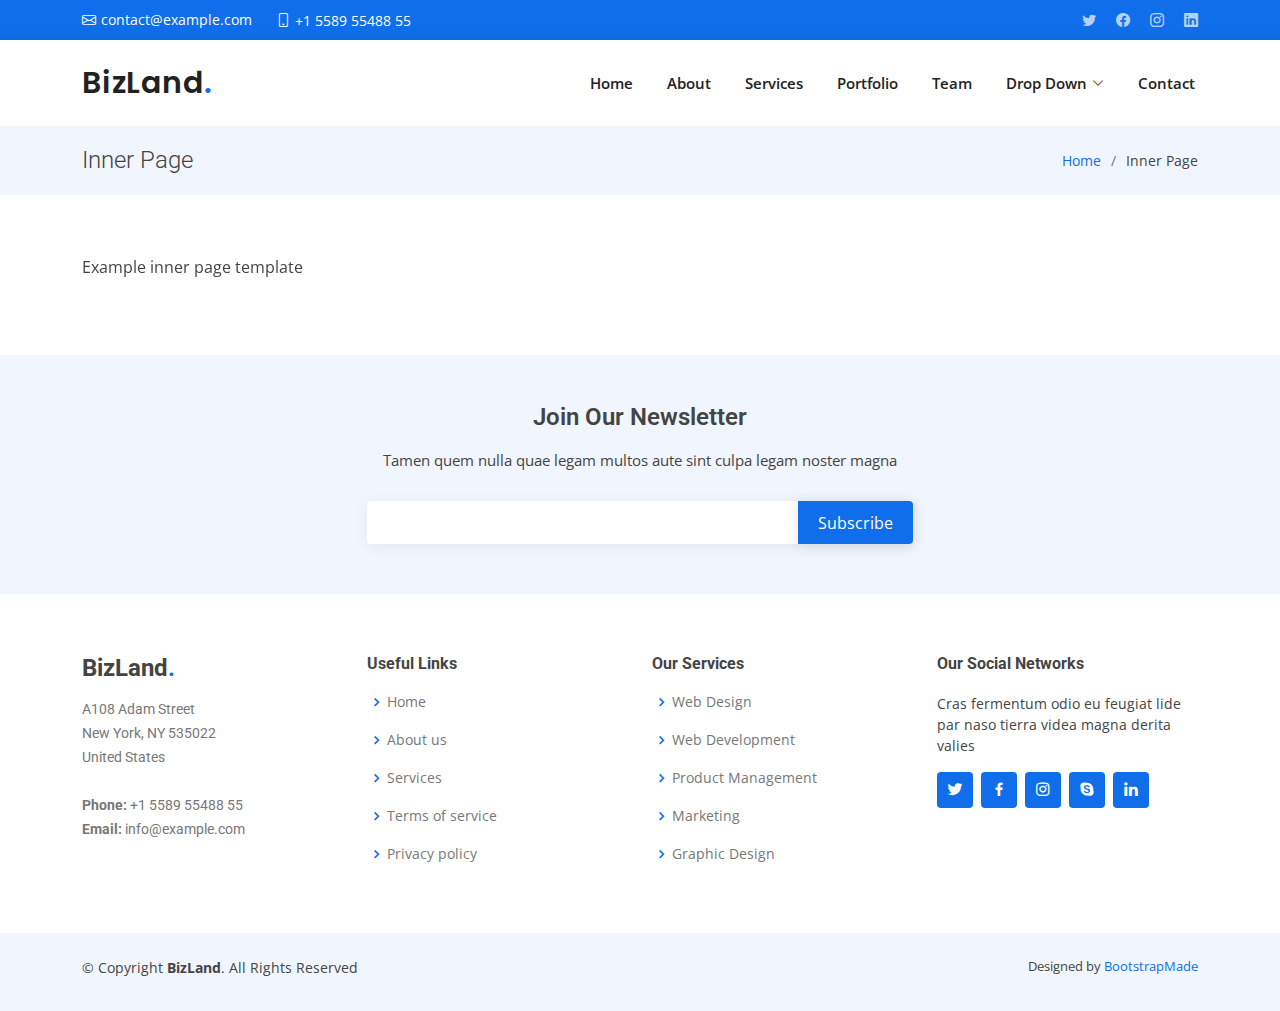
<file: task1/inner-page.html>
<!DOCTYPE html>
<html lang="en">

<head>
  <meta charset="utf-8">
  <meta content="width=device-width, initial-scale=1.0" name="viewport">

  <title>Inner Page - BizLand Bootstrap Template</title>
  <meta content="" name="description">
  <meta content="" name="keywords">

  <!-- Favicons -->
  <link href="assets/img/favicon.png" rel="icon">
  <link href="assets/img/apple-touch-icon.png" rel="apple-touch-icon">

  <!-- Google Fonts -->
  <link href="https://fonts.googleapis.com/css?family=Open+Sans:300,300i,400,400i,600,600i,700,700i|Roboto:300,300i,400,400i,500,500i,600,600i,700,700i|Poppins:300,300i,400,400i,500,500i,600,600i,700,700i" rel="stylesheet">

  <!-- Vendor CSS Files -->
  <link href="assets/vendor/aos/aos.css" rel="stylesheet">
  <link href="assets/vendor/bootstrap/css/bootstrap.min.css" rel="stylesheet">
  <link href="assets/vendor/bootstrap-icons/bootstrap-icons.css" rel="stylesheet">
  <link href="assets/vendor/boxicons/css/boxicons.min.css" rel="stylesheet">
  <link href="assets/vendor/glightbox/css/glightbox.min.css" rel="stylesheet">
  <link href="assets/vendor/swiper/swiper-bundle.min.css" rel="stylesheet">

  <!-- Template Main CSS File -->
  <link href="assets/css/style.css" rel="stylesheet">

  <!-- =======================================================
  * Template Name: BizLand - v3.10.0
  * Template URL: https://bootstrapmade.com/bizland-bootstrap-business-template/
  * Author: BootstrapMade.com
  * License: https://bootstrapmade.com/license/
  ======================================================== -->
</head>

<body>

  <!-- ======= Top Bar ======= -->
  <section id="topbar" class="d-flex align-items-center">
    <div class="container d-flex justify-content-center justify-content-md-between">
      <div class="contact-info d-flex align-items-center">
        <i class="bi bi-envelope d-flex align-items-center"><a href="mailto:contact@example.com">contact@example.com</a></i>
        <i class="bi bi-phone d-flex align-items-center ms-4"><span>+1 5589 55488 55</span></i>
      </div>
      <div class="social-links d-none d-md-flex align-items-center">
        <a href="#" class="twitter"><i class="bi bi-twitter"></i></a>
        <a href="#" class="facebook"><i class="bi bi-facebook"></i></a>
        <a href="#" class="instagram"><i class="bi bi-instagram"></i></a>
        <a href="#" class="linkedin"><i class="bi bi-linkedin"></i></i></a>
      </div>
    </div>
  </section>

  <!-- ======= Header ======= -->
  <header id="header" class="d-flex align-items-center">
    <div class="container d-flex align-items-center justify-content-between">

      <h1 class="logo"><a href="index.html">BizLand<span>.</span></a></h1>
      <!-- Uncomment below if you prefer to use an image logo -->
      <!-- <a href="index.html" class="logo"><img src="assets/img/logo.png" alt=""></a>-->

      <nav id="navbar" class="navbar">
        <ul>
          <li><a class="nav-link scrollto " href="#hero">Home</a></li>
          <li><a class="nav-link scrollto" href="#about">About</a></li>
          <li><a class="nav-link scrollto" href="#services">Services</a></li>
          <li><a class="nav-link scrollto " href="#portfolio">Portfolio</a></li>
          <li><a class="nav-link scrollto" href="#team">Team</a></li>
          <li class="dropdown"><a href="#"><span>Drop Down</span> <i class="bi bi-chevron-down"></i></a>
            <ul>
              <li><a href="#">Drop Down 1</a></li>
              <li class="dropdown"><a href="#"><span>Deep Drop Down</span> <i class="bi bi-chevron-right"></i></a>
                <ul>
                  <li><a href="#">Deep Drop Down 1</a></li>
                  <li><a href="#">Deep Drop Down 2</a></li>
                  <li><a href="#">Deep Drop Down 3</a></li>
                  <li><a href="#">Deep Drop Down 4</a></li>
                  <li><a href="#">Deep Drop Down 5</a></li>
                </ul>
              </li>
              <li><a href="#">Drop Down 2</a></li>
              <li><a href="#">Drop Down 3</a></li>
              <li><a href="#">Drop Down 4</a></li>
            </ul>
          </li>
          <li><a class="nav-link scrollto" href="#contact">Contact</a></li>
        </ul>
        <i class="bi bi-list mobile-nav-toggle"></i>
      </nav><!-- .navbar -->

    </div>
  </header><!-- End Header -->

  <main id="main" data-aos="fade-up">

    <!-- ======= Breadcrumbs ======= -->
    <section class="breadcrumbs">
      <div class="container">

        <div class="d-flex justify-content-between align-items-center">
          <h2>Inner Page</h2>
          <ol>
            <li><a href="index.html">Home</a></li>
            <li>Inner Page</li>
          </ol>
        </div>

      </div>
    </section><!-- End Breadcrumbs -->

    <section class="inner-page">
      <div class="container">
        <p>
          Example inner page template
        </p>
      </div>
    </section>

  </main><!-- End #main -->

  <!-- ======= Footer ======= -->
  <footer id="footer">

    <div class="footer-newsletter">
      <div class="container">
        <div class="row justify-content-center">
          <div class="col-lg-6">
            <h4>Join Our Newsletter</h4>
            <p>Tamen quem nulla quae legam multos aute sint culpa legam noster magna</p>
            <form action="" method="post">
              <input type="email" name="email"><input type="submit" value="Subscribe">
            </form>
          </div>
        </div>
      </div>
    </div>

    <div class="footer-top">
      <div class="container">
        <div class="row">

          <div class="col-lg-3 col-md-6 footer-contact">
            <h3>BizLand<span>.</span></h3>
            <p>
              A108 Adam Street <br>
              New York, NY 535022<br>
              United States <br><br>
              <strong>Phone:</strong> +1 5589 55488 55<br>
              <strong>Email:</strong> info@example.com<br>
            </p>
          </div>

          <div class="col-lg-3 col-md-6 footer-links">
            <h4>Useful Links</h4>
            <ul>
              <li><i class="bx bx-chevron-right"></i> <a href="#">Home</a></li>
              <li><i class="bx bx-chevron-right"></i> <a href="#">About us</a></li>
              <li><i class="bx bx-chevron-right"></i> <a href="#">Services</a></li>
              <li><i class="bx bx-chevron-right"></i> <a href="#">Terms of service</a></li>
              <li><i class="bx bx-chevron-right"></i> <a href="#">Privacy policy</a></li>
            </ul>
          </div>

          <div class="col-lg-3 col-md-6 footer-links">
            <h4>Our Services</h4>
            <ul>
              <li><i class="bx bx-chevron-right"></i> <a href="#">Web Design</a></li>
              <li><i class="bx bx-chevron-right"></i> <a href="#">Web Development</a></li>
              <li><i class="bx bx-chevron-right"></i> <a href="#">Product Management</a></li>
              <li><i class="bx bx-chevron-right"></i> <a href="#">Marketing</a></li>
              <li><i class="bx bx-chevron-right"></i> <a href="#">Graphic Design</a></li>
            </ul>
          </div>

          <div class="col-lg-3 col-md-6 footer-links">
            <h4>Our Social Networks</h4>
            <p>Cras fermentum odio eu feugiat lide par naso tierra videa magna derita valies</p>
            <div class="social-links mt-3">
              <a href="#" class="twitter"><i class="bx bxl-twitter"></i></a>
              <a href="#" class="facebook"><i class="bx bxl-facebook"></i></a>
              <a href="#" class="instagram"><i class="bx bxl-instagram"></i></a>
              <a href="#" class="google-plus"><i class="bx bxl-skype"></i></a>
              <a href="#" class="linkedin"><i class="bx bxl-linkedin"></i></a>
            </div>
          </div>

        </div>
      </div>
    </div>

    <div class="container py-4">
      <div class="copyright">
        &copy; Copyright <strong><span>BizLand</span></strong>. All Rights Reserved
      </div>
      <div class="credits">
        <!-- All the links in the footer should remain intact. -->
        <!-- You can delete the links only if you purchased the pro version. -->
        <!-- Licensing information: https://bootstrapmade.com/license/ -->
        <!-- Purchase the pro version with working PHP/AJAX contact form: https://bootstrapmade.com/bizland-bootstrap-business-template/ -->
        Designed by <a href="https://bootstrapmade.com/">BootstrapMade</a>
      </div>
    </div>
  </footer><!-- End Footer -->

  <div id="preloader"></div>
  <a href="#" class="back-to-top d-flex align-items-center justify-content-center"><i class="bi bi-arrow-up-short"></i></a>

  <!-- Vendor JS Files -->
  <script src="assets/vendor/purecounter/purecounter_vanilla.js"></script>
  <script src="assets/vendor/aos/aos.js"></script>
  <script src="assets/vendor/bootstrap/js/bootstrap.bundle.min.js"></script>
  <script src="assets/vendor/glightbox/js/glightbox.min.js"></script>
  <script src="assets/vendor/isotope-layout/isotope.pkgd.min.js"></script>
  <script src="assets/vendor/swiper/swiper-bundle.min.js"></script>
  <script src="assets/vendor/waypoints/noframework.waypoints.js"></script>
  <script src="assets/vendor/php-email-form/validate.js"></script>

  <!-- Template Main JS File -->
  <script src="assets/js/main.js"></script>

</body>

</html>
</file>
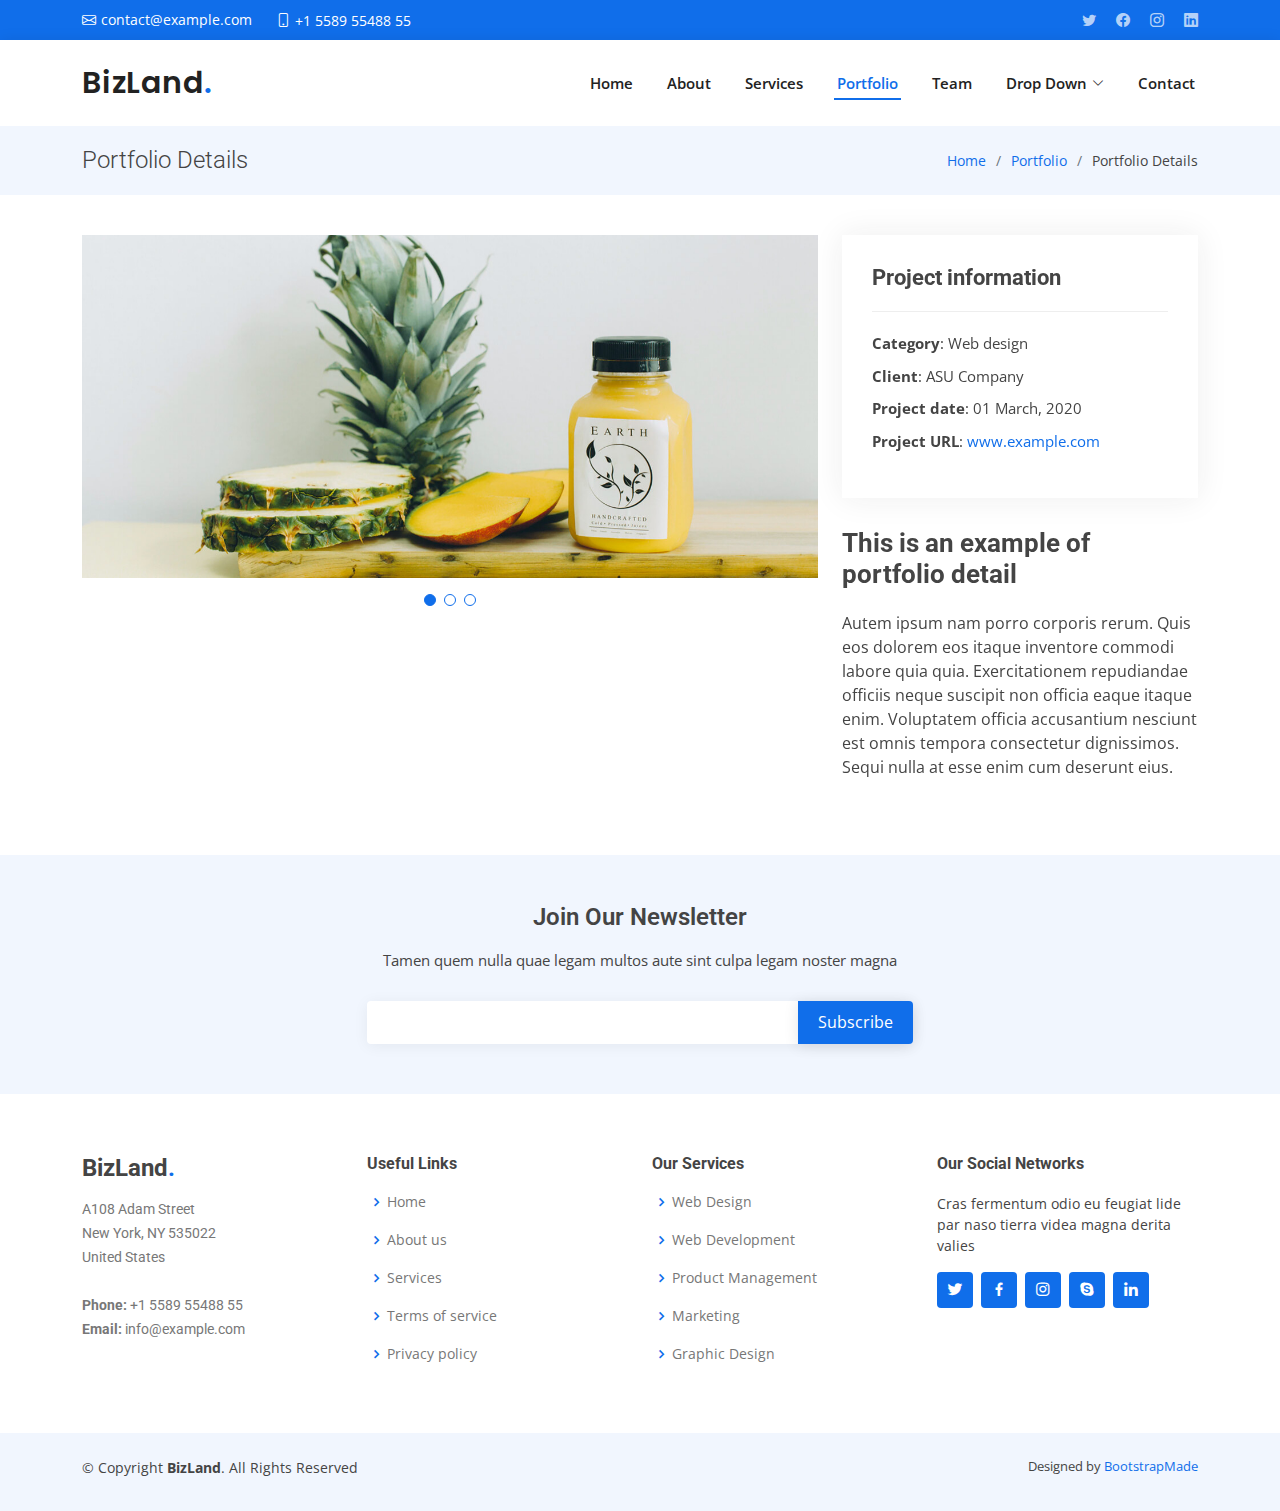
<file: task1/portfolio-details.html>
<!DOCTYPE html>
<html lang="en">

<head>
  <meta charset="utf-8">
  <meta content="width=device-width, initial-scale=1.0" name="viewport">

  <title>Portfolio Details - BizLand Bootstrap Template</title>
  <meta content="" name="description">
  <meta content="" name="keywords">

  <!-- Favicons -->
  <link href="assets/img/favicon.png" rel="icon">
  <link href="assets/img/apple-touch-icon.png" rel="apple-touch-icon">

  <!-- Google Fonts -->
  <link href="https://fonts.googleapis.com/css?family=Open+Sans:300,300i,400,400i,600,600i,700,700i|Roboto:300,300i,400,400i,500,500i,600,600i,700,700i|Poppins:300,300i,400,400i,500,500i,600,600i,700,700i" rel="stylesheet">

  <!-- Vendor CSS Files -->
  <link href="assets/vendor/aos/aos.css" rel="stylesheet">
  <link href="assets/vendor/bootstrap/css/bootstrap.min.css" rel="stylesheet">
  <link href="assets/vendor/bootstrap-icons/bootstrap-icons.css" rel="stylesheet">
  <link href="assets/vendor/boxicons/css/boxicons.min.css" rel="stylesheet">
  <link href="assets/vendor/glightbox/css/glightbox.min.css" rel="stylesheet">
  <link href="assets/vendor/swiper/swiper-bundle.min.css" rel="stylesheet">

  <!-- Template Main CSS File -->
  <link href="assets/css/style.css" rel="stylesheet">

  <!-- =======================================================
  * Template Name: BizLand - v3.10.0
  * Template URL: https://bootstrapmade.com/bizland-bootstrap-business-template/
  * Author: BootstrapMade.com
  * License: https://bootstrapmade.com/license/
  ======================================================== -->
</head>

<body>

  <!-- ======= Top Bar ======= -->
  <section id="topbar" class="d-flex align-items-center">
    <div class="container d-flex justify-content-center justify-content-md-between">
      <div class="contact-info d-flex align-items-center">
        <i class="bi bi-envelope d-flex align-items-center"><a href="mailto:contact@example.com">contact@example.com</a></i>
        <i class="bi bi-phone d-flex align-items-center ms-4"><span>+1 5589 55488 55</span></i>
      </div>
      <div class="social-links d-none d-md-flex align-items-center">
        <a href="#" class="twitter"><i class="bi bi-twitter"></i></a>
        <a href="#" class="facebook"><i class="bi bi-facebook"></i></a>
        <a href="#" class="instagram"><i class="bi bi-instagram"></i></a>
        <a href="#" class="linkedin"><i class="bi bi-linkedin"></i></i></a>
      </div>
    </div>
  </section>

  <!-- ======= Header ======= -->
  <header id="header" class="d-flex align-items-center">
    <div class="container d-flex align-items-center justify-content-between">

      <h1 class="logo"><a href="index.html">BizLand<span>.</span></a></h1>
      <!-- Uncomment below if you prefer to use an image logo -->
      <!-- <a href="index.html" class="logo"><img src="assets/img/logo.png" alt=""></a>-->

      <nav id="navbar" class="navbar">
        <ul>
          <li><a class="nav-link scrollto " href="#hero">Home</a></li>
          <li><a class="nav-link scrollto" href="#about">About</a></li>
          <li><a class="nav-link scrollto" href="#services">Services</a></li>
          <li><a class="nav-link scrollto active" href="#portfolio">Portfolio</a></li>
          <li><a class="nav-link scrollto" href="#team">Team</a></li>
          <li class="dropdown"><a href="#"><span>Drop Down</span> <i class="bi bi-chevron-down"></i></a>
            <ul>
              <li><a href="#">Drop Down 1</a></li>
              <li class="dropdown"><a href="#"><span>Deep Drop Down</span> <i class="bi bi-chevron-right"></i></a>
                <ul>
                  <li><a href="#">Deep Drop Down 1</a></li>
                  <li><a href="#">Deep Drop Down 2</a></li>
                  <li><a href="#">Deep Drop Down 3</a></li>
                  <li><a href="#">Deep Drop Down 4</a></li>
                  <li><a href="#">Deep Drop Down 5</a></li>
                </ul>
              </li>
              <li><a href="#">Drop Down 2</a></li>
              <li><a href="#">Drop Down 3</a></li>
              <li><a href="#">Drop Down 4</a></li>
            </ul>
          </li>
          <li><a class="nav-link scrollto" href="#contact">Contact</a></li>
        </ul>
        <i class="bi bi-list mobile-nav-toggle"></i>
      </nav><!-- .navbar -->

    </div>
  </header><!-- End Header -->

  <main id="main" data-aos="fade-up">

    <!-- ======= Breadcrumbs Section ======= -->
    <section class="breadcrumbs">
      <div class="container">

        <div class="d-flex justify-content-between align-items-center">
          <h2>Portfolio Details</h2>
          <ol>
            <li><a href="index.html">Home</a></li>
            <li><a href="portfolio.html">Portfolio</a></li>
            <li>Portfolio Details</li>
          </ol>
        </div>

      </div>
    </section><!-- Breadcrumbs Section -->

    <!-- ======= Portfolio Details Section ======= -->
    <section id="portfolio-details" class="portfolio-details">
      <div class="container">

        <div class="row gy-4">

          <div class="col-lg-8">
            <div class="portfolio-details-slider swiper">
              <div class="swiper-wrapper align-items-center">

                <div class="swiper-slide">
                  <img src="assets/img/portfolio/portfolio-details-1.jpg" alt="">
                </div>

                <div class="swiper-slide">
                  <img src="assets/img/portfolio/portfolio-details-2.jpg" alt="">
                </div>

                <div class="swiper-slide">
                  <img src="assets/img/portfolio/portfolio-details-3.jpg" alt="">
                </div>

              </div>
              <div class="swiper-pagination"></div>
            </div>
          </div>

          <div class="col-lg-4">
            <div class="portfolio-info">
              <h3>Project information</h3>
              <ul>
                <li><strong>Category</strong>: Web design</li>
                <li><strong>Client</strong>: ASU Company</li>
                <li><strong>Project date</strong>: 01 March, 2020</li>
                <li><strong>Project URL</strong>: <a href="#">www.example.com</a></li>
              </ul>
            </div>
            <div class="portfolio-description">
              <h2>This is an example of portfolio detail</h2>
              <p>
                Autem ipsum nam porro corporis rerum. Quis eos dolorem eos itaque inventore commodi labore quia quia. Exercitationem repudiandae officiis neque suscipit non officia eaque itaque enim. Voluptatem officia accusantium nesciunt est omnis tempora consectetur dignissimos. Sequi nulla at esse enim cum deserunt eius.
              </p>
            </div>
          </div>

        </div>

      </div>
    </section><!-- End Portfolio Details Section -->

  </main><!-- End #main -->

  <!-- ======= Footer ======= -->
  <footer id="footer">

    <div class="footer-newsletter">
      <div class="container">
        <div class="row justify-content-center">
          <div class="col-lg-6">
            <h4>Join Our Newsletter</h4>
            <p>Tamen quem nulla quae legam multos aute sint culpa legam noster magna</p>
            <form action="" method="post">
              <input type="email" name="email"><input type="submit" value="Subscribe">
            </form>
          </div>
        </div>
      </div>
    </div>

    <div class="footer-top">
      <div class="container">
        <div class="row">

          <div class="col-lg-3 col-md-6 footer-contact">
            <h3>BizLand<span>.</span></h3>
            <p>
              A108 Adam Street <br>
              New York, NY 535022<br>
              United States <br><br>
              <strong>Phone:</strong> +1 5589 55488 55<br>
              <strong>Email:</strong> info@example.com<br>
            </p>
          </div>

          <div class="col-lg-3 col-md-6 footer-links">
            <h4>Useful Links</h4>
            <ul>
              <li><i class="bx bx-chevron-right"></i> <a href="#">Home</a></li>
              <li><i class="bx bx-chevron-right"></i> <a href="#">About us</a></li>
              <li><i class="bx bx-chevron-right"></i> <a href="#">Services</a></li>
              <li><i class="bx bx-chevron-right"></i> <a href="#">Terms of service</a></li>
              <li><i class="bx bx-chevron-right"></i> <a href="#">Privacy policy</a></li>
            </ul>
          </div>

          <div class="col-lg-3 col-md-6 footer-links">
            <h4>Our Services</h4>
            <ul>
              <li><i class="bx bx-chevron-right"></i> <a href="#">Web Design</a></li>
              <li><i class="bx bx-chevron-right"></i> <a href="#">Web Development</a></li>
              <li><i class="bx bx-chevron-right"></i> <a href="#">Product Management</a></li>
              <li><i class="bx bx-chevron-right"></i> <a href="#">Marketing</a></li>
              <li><i class="bx bx-chevron-right"></i> <a href="#">Graphic Design</a></li>
            </ul>
          </div>

          <div class="col-lg-3 col-md-6 footer-links">
            <h4>Our Social Networks</h4>
            <p>Cras fermentum odio eu feugiat lide par naso tierra videa magna derita valies</p>
            <div class="social-links mt-3">
              <a href="#" class="twitter"><i class="bx bxl-twitter"></i></a>
              <a href="#" class="facebook"><i class="bx bxl-facebook"></i></a>
              <a href="#" class="instagram"><i class="bx bxl-instagram"></i></a>
              <a href="#" class="google-plus"><i class="bx bxl-skype"></i></a>
              <a href="#" class="linkedin"><i class="bx bxl-linkedin"></i></a>
            </div>
          </div>

        </div>
      </div>
    </div>

    <div class="container py-4">
      <div class="copyright">
        &copy; Copyright <strong><span>BizLand</span></strong>. All Rights Reserved
      </div>
      <div class="credits">
        <!-- All the links in the footer should remain intact. -->
        <!-- You can delete the links only if you purchased the pro version. -->
        <!-- Licensing information: https://bootstrapmade.com/license/ -->
        <!-- Purchase the pro version with working PHP/AJAX contact form: https://bootstrapmade.com/bizland-bootstrap-business-template/ -->
        Designed by <a href="https://bootstrapmade.com/">BootstrapMade</a>
      </div>
    </div>
  </footer><!-- End Footer -->

  <div id="preloader"></div>
  <a href="#" class="back-to-top d-flex align-items-center justify-content-center"><i class="bi bi-arrow-up-short"></i></a>

  <!-- Vendor JS Files -->
  <script src="assets/vendor/purecounter/purecounter_vanilla.js"></script>
  <script src="assets/vendor/aos/aos.js"></script>
  <script src="assets/vendor/bootstrap/js/bootstrap.bundle.min.js"></script>
  <script src="assets/vendor/glightbox/js/glightbox.min.js"></script>
  <script src="assets/vendor/isotope-layout/isotope.pkgd.min.js"></script>
  <script src="assets/vendor/swiper/swiper-bundle.min.js"></script>
  <script src="assets/vendor/waypoints/noframework.waypoints.js"></script>
  <script src="assets/vendor/php-email-form/validate.js"></script>

  <!-- Template Main JS File -->
  <script src="assets/js/main.js"></script>

</body>

</html>
</file>
<file: task1/assets/css/style.css>
/**
* Template Name: BizLand - v3.10.0
* Template URL: https://bootstrapmade.com/bizland-bootstrap-business-template/
* Author: BootstrapMade.com
* License: https://bootstrapmade.com/license/
*/

/*--------------------------------------------------------------
# General
--------------------------------------------------------------*/
body {
  font-family: "Open Sans", sans-serif;
  color: #444444;
}

a {
  color: #106eea;
  text-decoration: none;
}

a:hover {
  color: #3b8af2;
  text-decoration: none;
}

h1,
h2,
h3,
h4,
h5,
h6 {
  font-family: "Roboto", sans-serif;
}

/*--------------------------------------------------------------
# Preloader
--------------------------------------------------------------*/
#preloader {
  position: fixed;
  top: 0;
  left: 0;
  right: 0;
  bottom: 0;
  z-index: 9999;
  overflow: hidden;
  background: #fff;
}

#preloader:before {
  content: "";
  position: fixed;
  top: calc(50% - 30px);
  left: calc(50% - 30px);
  border: 6px solid #106eea;
  border-top-color: #e2eefd;
  border-radius: 50%;
  width: 60px;
  height: 60px;
  -webkit-animation: animate-preloader 1s linear infinite;
  animation: animate-preloader 1s linear infinite;
}

@-webkit-keyframes animate-preloader {
  0% {
    transform: rotate(0deg);
  }

  100% {
    transform: rotate(360deg);
  }
}

@keyframes animate-preloader {
  0% {
    transform: rotate(0deg);
  }

  100% {
    transform: rotate(360deg);
  }
}

/*--------------------------------------------------------------
# Back to top button
--------------------------------------------------------------*/
.back-to-top {
  position: fixed;
  visibility: hidden;
  opacity: 0;
  right: 15px;
  bottom: 15px;
  z-index: 996;
  background: #106eea;
  width: 40px;
  height: 40px;
  border-radius: 4px;
  transition: all 0.4s;
}

.back-to-top i {
  font-size: 28px;
  color: #fff;
  line-height: 0;
}

.back-to-top:hover {
  background: #3284f1;
  color: #fff;
}

.back-to-top.active {
  visibility: visible;
  opacity: 1;
}

/*--------------------------------------------------------------
# Disable aos animation delay on mobile devices
--------------------------------------------------------------*/
@media screen and (max-width: 768px) {
  [data-aos-delay] {
    transition-delay: 0 !important;
  }
}

/*--------------------------------------------------------------
# Top Bar
--------------------------------------------------------------*/
#topbar {
  background: #106eea;
  height: 40px;
  font-size: 14px;
  transition: all 0.5s;
  color: #fff;
  padding: 0;
}

#topbar .contact-info i {
  font-style: normal;
  color: #fff;
}

#topbar .contact-info i a,
#topbar .contact-info i span {
  padding-left: 5px;
  color: #fff;
}

#topbar .contact-info i a {
  line-height: 0;
  transition: 0.3s;
  transition: 0.3s;
}

#topbar .contact-info i a:hover {
  color: #fff;
  text-decoration: underline;
}

#topbar .social-links a {
  color: rgba(255, 255, 255, 0.7);
  line-height: 0;
  transition: 0.3s;
  margin-left: 20px;
}

#topbar .social-links a:hover {
  color: white;
}

/*--------------------------------------------------------------
# Header
--------------------------------------------------------------*/
#header {
  background: #fff;
  transition: all 0.5s;
  z-index: 997;
  height: 86px;
  box-shadow: 0px 2px 15px rgba(0, 0, 0, 0.1);
}

#header.fixed-top {
  height: 70px;
}

#header .logo {
  font-size: 30px;
  margin: 0;
  padding: 0;
  line-height: 1;
  font-weight: 600;
  letter-spacing: 0.8px;
  font-family: "Poppins", sans-serif;
}

#header .logo a {
  color: #222222;
}

#header .logo a span {
  color: #106eea;
}

#header .logo img {
  max-height: 40px;
}

.scrolled-offset {
  margin-top: 70px;
}

/*--------------------------------------------------------------
# Navigation Menu
--------------------------------------------------------------*/
/**
* Desktop Navigation 
*/
.navbar {
  padding: 0;
}

.navbar ul {
  margin: 0;
  padding: 0;
  display: flex;
  list-style: none;
  align-items: center;
}

.navbar li {
  position: relative;
}

.navbar>ul>li {
  white-space: nowrap;
  padding: 10px 0 10px 28px;
}

.navbar a,
.navbar a:focus {
  display: flex;
  align-items: center;
  justify-content: space-between;
  padding: 0 3px;
  font-size: 15px;
  font-weight: 600;
  color: #222222;
  white-space: nowrap;
  transition: 0.3s;
  position: relative;
}

.navbar a i,
.navbar a:focus i {
  font-size: 12px;
  line-height: 0;
  margin-left: 5px;
}

.navbar>ul>li>a:before {
  content: "";
  position: absolute;
  width: 100%;
  height: 2px;
  bottom: -6px;
  left: 0;
  background-color: #106eea;
  visibility: hidden;
  width: 0px;
  transition: all 0.3s ease-in-out 0s;
}

.navbar a:hover:before,
.navbar li:hover>a:before,
.navbar .active:before {
  visibility: visible;
  width: 100%;
}

.navbar a:hover,
.navbar .active,
.navbar .active:focus,
.navbar li:hover>a {
  color: #106eea;
}

.navbar .dropdown ul {
  display: block;
  position: absolute;
  left: 28px;
  top: calc(100% + 30px);
  margin: 0;
  padding: 10px 0;
  z-index: 99;
  opacity: 0;
  visibility: hidden;
  background: #fff;
  box-shadow: 0px 0px 30px rgba(127, 137, 161, 0.25);
  transition: 0.3s;
}

.navbar .dropdown ul li {
  min-width: 200px;
}

.navbar .dropdown ul a {
  padding: 10px 20px;
  font-weight: 400;
}

.navbar .dropdown ul a i {
  font-size: 12px;
}

.navbar .dropdown ul a:hover,
.navbar .dropdown ul .active:hover,
.navbar .dropdown ul li:hover>a {
  color: #106eea;
}

.navbar .dropdown:hover>ul {
  opacity: 1;
  top: 100%;
  visibility: visible;
}

.navbar .dropdown .dropdown ul {
  top: 0;
  left: calc(100% - 30px);
  visibility: hidden;
}

.navbar .dropdown .dropdown:hover>ul {
  opacity: 1;
  top: 0;
  left: 100%;
  visibility: visible;
}

@media (max-width: 1366px) {
  .navbar .dropdown .dropdown ul {
    left: -90%;
  }

  .navbar .dropdown .dropdown:hover>ul {
    left: -100%;
  }
}

/**
* Mobile Navigation 
*/
.mobile-nav-toggle {
  color: #222222;
  font-size: 28px;
  cursor: pointer;
  display: none;
  line-height: 0;
  transition: 0.5s;
}

.mobile-nav-toggle.bi-x {
  color: #fff;
}

@media (max-width: 991px) {
  .mobile-nav-toggle {
    display: block;
  }

  .navbar ul {
    display: none;
  }
}

.navbar-mobile {
  position: fixed;
  overflow: hidden;
  top: 0;
  right: 0;
  left: 0;
  bottom: 0;
  background: rgba(9, 9, 9, 0.9);
  transition: 0.3s;
  z-index: 999;
}

.navbar-mobile .mobile-nav-toggle {
  position: absolute;
  top: 15px;
  right: 15px;
}

.navbar-mobile ul {
  display: block;
  position: absolute;
  top: 55px;
  right: 15px;
  bottom: 15px;
  left: 15px;
  padding: 10px 0;
  background-color: #fff;
  overflow-y: auto;
  transition: 0.3s;
}

.navbar-mobile a,
.navbar-mobile a:focus {
  padding: 10px 20px;
  font-size: 15px;
  color: #222222;
}

.navbar-mobile>ul>li {
  padding: 0;
}

.navbar-mobile a:hover:before,
.navbar-mobile li:hover>a:before,
.navbar-mobile .active:before {
  visibility: hidden;
}

.navbar-mobile a:hover,
.navbar-mobile .active,
.navbar-mobile li:hover>a {
  color: #106eea;
}

.navbar-mobile .getstarted,
.navbar-mobile .getstarted:focus {
  margin: 15px;
}

.navbar-mobile .dropdown ul {
  position: static;
  display: none;
  margin: 10px 20px;
  padding: 10px 0;
  z-index: 99;
  opacity: 1;
  visibility: visible;
  background: #fff;
  box-shadow: 0px 0px 30px rgba(127, 137, 161, 0.25);
}

.navbar-mobile .dropdown ul li {
  min-width: 200px;
}

.navbar-mobile .dropdown ul a {
  padding: 10px 20px;
}

.navbar-mobile .dropdown ul a i {
  font-size: 12px;
}

.navbar-mobile .dropdown ul a:hover,
.navbar-mobile .dropdown ul .active:hover,
.navbar-mobile .dropdown ul li:hover>a {
  color: #106eea;
}

.navbar-mobile .dropdown>.dropdown-active {
  display: block;
}

/*--------------------------------------------------------------
# Hero Section
--------------------------------------------------------------*/
#hero {
  width: 100%;
  height: 75vh;
  background: url("../img/hero-bg.jpg") top left;
  background-size: cover;
  position: relative;
}

#hero:before {
  content: "";
  background: rgba(255, 255, 255, 0.6);
  position: absolute;
  bottom: 0;
  top: 0;
  left: 0;
  right: 0;
}

#hero .container {
  position: relative;
}

#hero h1 {
  margin: 0;
  font-size: 48px;
  font-weight: 700;
  line-height: 56px;
  color: #222222;
  font-family: "Poppins", sans-serif;
}

#hero h1 span {
  color: #106eea;
}

#hero h2 {
  color: #555555;
  margin: 5px 0 30px 0;
  font-size: 24px;
  font-weight: 400;
}

#hero .btn-get-started {
  font-family: "Roboto", sans-serif;
  text-transform: uppercase;
  font-weight: 500;
  font-size: 14px;
  letter-spacing: 1px;
  display: inline-block;
  padding: 10px 28px;
  border-radius: 4px;
  transition: 0.5s;
  color: #fff;
  background: #106eea;
}

#hero .btn-get-started:hover {
  background: #247cf0;
}

#hero .btn-watch-video {
  font-size: 16px;
  transition: 0.5s;
  margin-left: 25px;
  color: #222222;
  font-weight: 600;
  display: flex;
  align-items: center;
}

#hero .btn-watch-video i {
  color: #106eea;
  font-size: 32px;
  transition: 0.3s;
  line-height: 0;
  margin-right: 8px;
}

#hero .btn-watch-video:hover {
  color: #106eea;
}

#hero .btn-watch-video:hover i {
  color: #3b8af2;
}

@media (min-width: 1024px) {
  #hero {
    background-attachment: fixed;
  }
}

@media (max-width: 768px) {
  #hero {
    height: 100vh;
  }

  #hero h1 {
    font-size: 28px;
    line-height: 36px;
  }

  #hero h2 {
    font-size: 18px;
    line-height: 24px;
    margin-bottom: 30px;
  }

  #hero .btn-get-started,
  #hero .btn-watch-video {
    font-size: 13px;
  }
}

@media (max-height: 500px) {
  #hero {
    height: 120vh;
  }
}

/*--------------------------------------------------------------
# Sections General
--------------------------------------------------------------*/
section {
  padding: 60px 0;
  overflow: hidden;
}

.section-bg {
  background-color: #f6f9fe;
}

.section-title {
  text-align: center;
  padding-bottom: 30px;
}

.section-title h2 {
  font-size: 13px;
  letter-spacing: 1px;
  font-weight: 700;
  padding: 8px 20px;
  margin: 0;
  background: #e7f1fd;
  color: #106eea;
  display: inline-block;
  text-transform: uppercase;
  border-radius: 50px;
}

.section-title h3 {
  margin: 15px 0 0 0;
  font-size: 32px;
  font-weight: 700;
}

.section-title h3 span {
  color: #106eea;
}

.section-title p {
  margin: 15px auto 0 auto;
  font-weight: 600;
}

@media (min-width: 1024px) {
  .section-title p {
    width: 50%;
  }
}

/*--------------------------------------------------------------
# Breadcrumbs
--------------------------------------------------------------*/
.breadcrumbs {
  padding: 20px 0;
  background-color: #f1f6fe;
  min-height: 40px;
}

.breadcrumbs h2 {
  font-size: 24px;
  font-weight: 300;
  margin: 0;
}

@media (max-width: 992px) {
  .breadcrumbs h2 {
    margin: 0 0 10px 0;
  }
}

.breadcrumbs ol {
  display: flex;
  flex-wrap: wrap;
  list-style: none;
  padding: 0;
  margin: 0;
  font-size: 14px;
}

.breadcrumbs ol li+li {
  padding-left: 10px;
}

.breadcrumbs ol li+li::before {
  display: inline-block;
  padding-right: 10px;
  color: #6c757d;
  content: "/";
}

@media (max-width: 768px) {
  .breadcrumbs .d-flex {
    display: block !important;
  }

  .breadcrumbs ol {
    display: block;
  }

  .breadcrumbs ol li {
    display: inline-block;
  }
}

/*--------------------------------------------------------------
# Featured Services
--------------------------------------------------------------*/
.featured-services .icon-box {
  padding: 30px;
  position: relative;
  overflow: hidden;
  background: #fff;
  box-shadow: 0 0 29px 0 rgba(68, 88, 144, 0.12);
  transition: all 0.3s ease-in-out;
  border-radius: 8px;
  z-index: 1;
}

.featured-services .icon-box::before {
  content: "";
  position: absolute;
  background: #cbe0fb;
  right: 0;
  left: 0;
  bottom: 0;
  top: 100%;
  transition: all 0.3s;
  z-index: -1;
}

.featured-services .icon-box:hover::before {
  background: #106eea;
  top: 0;
  border-radius: 0px;
}

.featured-services .icon {
  margin-bottom: 15px;
}

.featured-services .icon i {
  font-size: 48px;
  line-height: 1;
  color: #106eea;
  transition: all 0.3s ease-in-out;
}

.featured-services .title {
  font-weight: 700;
  margin-bottom: 15px;
  font-size: 18px;
}

.featured-services .title a {
  color: #111;
}

.featured-services .description {
  font-size: 15px;
  line-height: 28px;
  margin-bottom: 0;
}

.featured-services .icon-box:hover .title a,
.featured-services .icon-box:hover .description {
  color: #fff;
}

.featured-services .icon-box:hover .icon i {
  color: #fff;
}

/*--------------------------------------------------------------
# About
--------------------------------------------------------------*/
.about .content h3 {
  font-weight: 600;
  font-size: 26px;
}

.about .content ul {
  list-style: none;
  padding: 0;
}

.about .content ul li {
  display: flex;
  align-items: flex-start;
  margin-bottom: 35px;
}

.about .content ul li:first-child {
  margin-top: 35px;
}

.about .content ul i {
  background: #fff;
  box-shadow: 0px 6px 15px rgba(16, 110, 234, 0.12);
  font-size: 24px;
  padding: 20px;
  margin-right: 15px;
  color: #106eea;
  border-radius: 50px;
}

.about .content ul h5 {
  font-size: 18px;
  color: #555555;
}

.about .content ul p {
  font-size: 15px;
}

.about .content p:last-child {
  margin-bottom: 0;
}

/*--------------------------------------------------------------
# Skills
--------------------------------------------------------------*/
.skills .progress {
  height: 60px;
  display: block;
  background: none;
  border-radius: 0;
}

.skills .progress .skill {
  padding: 0;
  margin: 0 0 6px 0;
  text-transform: uppercase;
  display: block;
  font-weight: 600;
  font-family: "Poppins", sans-serif;
  color: #222222;
}

.skills .progress .skill .val {
  float: right;
  font-style: normal;
}

.skills .progress-bar-wrap {
  background: #e2eefd;
  height: 10px;
}

.skills .progress-bar {
  width: 1px;
  height: 10px;
  transition: 0.9s;
  background-color: #106eea;
}

/*--------------------------------------------------------------
# Counts
--------------------------------------------------------------*/
.counts {
  padding: 70px 0 60px;
}

.counts .count-box {
  padding: 30px 30px 25px 30px;
  width: 100%;
  position: relative;
  text-align: center;
  background: #f1f6fe;
}

.counts .count-box i {
  position: absolute;
  top: -28px;
  left: 50%;
  transform: translateX(-50%);
  font-size: 24px;
  background: #106eea;
  color: #fff;
  width: 56px;
  height: 56px;
  line-height: 0;
  border-radius: 50px;
  border: 5px solid #fff;
  display: inline-flex;
  align-items: center;
  justify-content: center;
}

.counts .count-box span {
  font-size: 36px;
  display: block;
  font-weight: 600;
  color: #062b5b;
}

.counts .count-box p {
  padding: 0;
  margin: 0;
  font-family: "Roboto", sans-serif;
  font-size: 14px;
}

/*--------------------------------------------------------------
# Clients
--------------------------------------------------------------*/
.clients {
  padding: 15px 0;
  text-align: center;
}

.clients img {
  max-width: 45%;
  transition: all 0.4s ease-in-out;
  display: inline-block;
  padding: 15px 0;
}

.clients img:hover {
  transform: scale(1.15);
}

@media (max-width: 768px) {
  .clients img {
    max-width: 40%;
  }
}

/*--------------------------------------------------------------
# Services
--------------------------------------------------------------*/
.services .icon-box {
  text-align: center;
  border: 1px solid #e2eefd;
  padding: 80px 20px;
  transition: all ease-in-out 0.3s;
  background: #fff;
}

.services .icon-box .icon {
  margin: 0 auto;
  width: 64px;
  height: 64px;
  background: #f1f6fe;
  border-radius: 4px;
  border: 1px solid #deebfd;
  display: flex;
  align-items: center;
  justify-content: center;
  margin-bottom: 20px;
  transition: ease-in-out 0.3s;
}

.services .icon-box .icon i {
  color: #3b8af2;
  font-size: 28px;
  transition: ease-in-out 0.3s;
}

.services .icon-box h4 {
  font-weight: 700;
  margin-bottom: 15px;
  font-size: 24px;
}

.services .icon-box h4 a {
  color: #222222;
  transition: ease-in-out 0.3s;
}

.services .icon-box p {
  line-height: 24px;
  font-size: 14px;
  margin-bottom: 0;
}

.services .icon-box:hover {
  border-color: #fff;
  box-shadow: 0px 0 25px 0 rgba(16, 110, 234, 0.1);
}

.services .icon-box:hover h4 a,
.services .icon-box:hover .icon i {
  color: #106eea;
}

.services .icon-box:hover .icon {
  border-color: #106eea;
}

/*--------------------------------------------------------------
# Testimonials
--------------------------------------------------------------*/
.testimonials {
  padding: 80px 0;
  background: url("../img/testimonials-bg.jpg") no-repeat;
  background-position: center center;
  background-size: cover;
  position: relative;
}

.testimonials::before {
  content: "";
  position: absolute;
  left: 0;
  right: 0;
  top: 0;
  bottom: 0;
  background: rgba(0, 0, 0, 0.7);
}

.testimonials .section-header {
  margin-bottom: 40px;
}

.testimonials .testimonials-carousel,
.testimonials .testimonials-slider {
  overflow: hidden;
}

.testimonials .testimonial-item {
  text-align: center;
  color: #fff;
}

.testimonials .testimonial-item .testimonial-img {
  width: 100px;
  border-radius: 50%;
  border: 6px solid rgba(255, 255, 255, 0.15);
  margin: 0 auto;
}

.testimonials .testimonial-item h3 {
  font-size: 20px;
  font-weight: bold;
  margin: 10px 0 5px 0;
  color: #fff;
}

.testimonials .testimonial-item h4 {
  font-size: 14px;
  color: #ddd;
  margin: 0 0 15px 0;
}

.testimonials .testimonial-item .quote-icon-left,
.testimonials .testimonial-item .quote-icon-right {
  color: rgba(255, 255, 255, 0.4);
  font-size: 26px;
}

.testimonials .testimonial-item .quote-icon-left {
  display: inline-block;
  left: -5px;
  position: relative;
}

.testimonials .testimonial-item .quote-icon-right {
  display: inline-block;
  right: -5px;
  position: relative;
  top: 10px;
}

.testimonials .testimonial-item p {
  font-style: italic;
  margin: 0 auto 15px auto;
  color: #eee;
}

.testimonials .swiper-pagination {
  margin-top: 20px;
  position: relative;
}

.testimonials .swiper-pagination .swiper-pagination-bullet {
  width: 12px;
  height: 12px;
  background-color: rgba(255, 255, 255, 0.5);
  opacity: 1;
}

.testimonials .swiper-pagination .swiper-pagination-bullet-active {
  background-color: #106eea;
}

@media (min-width: 992px) {
  .testimonials .testimonial-item p {
    width: 80%;
  }
}

/*--------------------------------------------------------------
# Portfolio
--------------------------------------------------------------*/
.portfolio #portfolio-flters {
  padding: 0;
  margin: 0 auto 15px auto;
  list-style: none;
  text-align: center;
  border-radius: 50px;
  padding: 2px 15px;
}

.portfolio #portfolio-flters li {
  cursor: pointer;
  display: inline-block;
  padding: 10px 15px 8px 15px;
  font-size: 16px;
  font-weight: 600;
  line-height: 1;
  text-transform: uppercase;
  color: #444444;
  margin-bottom: 5px;
  transition: all 0.3s ease-in-out;
}

.portfolio #portfolio-flters li:hover,
.portfolio #portfolio-flters li.filter-active {
  color: #106eea;
}

.portfolio #portfolio-flters li:last-child {
  margin-right: 0;
}

.portfolio .portfolio-item {
  margin-bottom: 30px;
}

.portfolio .portfolio-item .portfolio-info {
  opacity: 0;
  position: absolute;
  left: 30px;
  right: 30px;
  bottom: 0;
  z-index: 3;
  transition: all ease-in-out 0.3s;
  background: rgba(255, 255, 255, 0.9);
  padding: 15px;
}

.portfolio .portfolio-item .portfolio-info h4 {
  font-size: 18px;
  color: #fff;
  font-weight: 600;
  color: #222222;
}

.portfolio .portfolio-item .portfolio-info p {
  color: #555555;
  font-size: 14px;
  margin-bottom: 0;
}

.portfolio .portfolio-item .portfolio-info .preview-link,
.portfolio .portfolio-item .portfolio-info .details-link {
  position: absolute;
  right: 40px;
  font-size: 24px;
  top: calc(50% - 18px);
  color: #3c3c3c;
}

.portfolio .portfolio-item .portfolio-info .preview-link:hover,
.portfolio .portfolio-item .portfolio-info .details-link:hover {
  color: #106eea;
}

.portfolio .portfolio-item .portfolio-info .details-link {
  right: 10px;
}

.portfolio .portfolio-item .portfolio-links {
  opacity: 0;
  left: 0;
  right: 0;
  text-align: center;
  z-index: 3;
  position: absolute;
  transition: all ease-in-out 0.3s;
}

.portfolio .portfolio-item .portfolio-links a {
  color: #fff;
  margin: 0 2px;
  font-size: 28px;
  display: inline-block;
  transition: 0.3s;
}

.portfolio .portfolio-item .portfolio-links a:hover {
  color: #6ba7f5;
}

.portfolio .portfolio-item:hover .portfolio-info {
  opacity: 1;
  bottom: 20px;
}

/*--------------------------------------------------------------
# Portfolio Details
--------------------------------------------------------------*/
.portfolio-details {
  padding-top: 40px;
}

.portfolio-details .portfolio-details-slider img {
  width: 100%;
}

.portfolio-details .portfolio-details-slider .swiper-pagination {
  margin-top: 20px;
  position: relative;
}

.portfolio-details .portfolio-details-slider .swiper-pagination .swiper-pagination-bullet {
  width: 12px;
  height: 12px;
  background-color: #fff;
  opacity: 1;
  border: 1px solid #106eea;
}

.portfolio-details .portfolio-details-slider .swiper-pagination .swiper-pagination-bullet-active {
  background-color: #106eea;
}

.portfolio-details .portfolio-info {
  padding: 30px;
  box-shadow: 0px 0 30px rgba(34, 34, 34, 0.08);
}

.portfolio-details .portfolio-info h3 {
  font-size: 22px;
  font-weight: 700;
  margin-bottom: 20px;
  padding-bottom: 20px;
  border-bottom: 1px solid #eee;
}

.portfolio-details .portfolio-info ul {
  list-style: none;
  padding: 0;
  font-size: 15px;
}

.portfolio-details .portfolio-info ul li+li {
  margin-top: 10px;
}

.portfolio-details .portfolio-description {
  padding-top: 30px;
}

.portfolio-details .portfolio-description h2 {
  font-size: 26px;
  font-weight: 700;
  margin-bottom: 20px;
}

.portfolio-details .portfolio-description p {
  padding: 0;
}

/*--------------------------------------------------------------
# Team
--------------------------------------------------------------*/
.team {
  padding: 60px 0;
}

.team .member {
  margin-bottom: 20px;
  overflow: hidden;
  border-radius: 4px;
  background: #fff;
  box-shadow: 0px 2px 15px rgba(16, 110, 234, 0.15);
}

.team .member .member-img {
  position: relative;
  overflow: hidden;
}

.team .member .social {
  position: absolute;
  left: 0;
  bottom: 30px;
  right: 0;
  opacity: 0;
  transition: ease-in-out 0.3s;
  text-align: center;
}

.team .member .social a {
  transition: color 0.3s;
  color: #222222;
  margin: 0 3px;
  padding-top: 7px;
  border-radius: 4px;
  width: 36px;
  height: 36px;
  background: rgba(16, 110, 234, 0.8);
  display: inline-block;
  transition: ease-in-out 0.3s;
  color: #fff;
}

.team .member .social a:hover {
  background: #3b8af2;
}

.team .member .social i {
  font-size: 18px;
}

.team .member .member-info {
  padding: 25px 15px;
}

.team .member .member-info h4 {
  font-weight: 700;
  margin-bottom: 5px;
  font-size: 18px;
  color: #222222;
}

.team .member .member-info span {
  display: block;
  font-size: 13px;
  font-weight: 400;
  color: #aaaaaa;
}

.team .member .member-info p {
  font-style: italic;
  font-size: 14px;
  line-height: 26px;
  color: #777777;
}

.team .member:hover .social {
  opacity: 1;
  bottom: 15px;
}

/*--------------------------------------------------------------
# Pricing
--------------------------------------------------------------*/
.pricing .box {
  padding: 20px;
  background: #fff;
  text-align: center;
  box-shadow: 0px 0px 4px rgba(0, 0, 0, 0.12);
  border-radius: 5px;
  position: relative;
  overflow: hidden;
}

.pricing .box h3 {
  font-weight: 400;
  margin: -20px -20px 20px -20px;
  padding: 20px 15px;
  font-size: 16px;
  font-weight: 600;
  color: #777777;
  background: #f8f8f8;
}

.pricing .box h4 {
  font-size: 36px;
  color: #106eea;
  font-weight: 600;
  font-family: "Poppins", sans-serif;
  margin-bottom: 20px;
}

.pricing .box h4 sup {
  font-size: 20px;
  top: -15px;
  left: -3px;
}

.pricing .box h4 span {
  color: #bababa;
  font-size: 16px;
  font-weight: 300;
}

.pricing .box ul {
  padding: 0;
  list-style: none;
  color: #444444;
  text-align: center;
  line-height: 20px;
  font-size: 14px;
}

.pricing .box ul li {
  padding-bottom: 16px;
}

.pricing .box ul i {
  color: #106eea;
  font-size: 18px;
  padding-right: 4px;
}

.pricing .box ul .na {
  color: #ccc;
  text-decoration: line-through;
}

.pricing .btn-wrap {
  margin: 20px -20px -20px -20px;
  padding: 20px 15px;
  background: #f8f8f8;
  text-align: center;
}

.pricing .btn-buy {
  background: #106eea;
  display: inline-block;
  padding: 8px 35px 10px 35px;
  border-radius: 4px;
  color: #fff;
  transition: none;
  font-size: 14px;
  font-weight: 400;
  font-family: "Roboto", sans-serif;
  font-weight: 600;
  transition: 0.3s;
}

.pricing .btn-buy:hover {
  background: #3b8af2;
}

.pricing .featured h3 {
  color: #fff;
  background: #106eea;
}

.pricing .advanced {
  width: 200px;
  position: absolute;
  top: 18px;
  right: -68px;
  transform: rotate(45deg);
  z-index: 1;
  font-size: 14px;
  padding: 1px 0 3px 0;
  background: #106eea;
  color: #fff;
}

/*--------------------------------------------------------------
# Frequently Asked Questions
--------------------------------------------------------------*/
.faq {
  padding: 60px 0;
}

.faq .faq-list {
  padding: 0;
  list-style: none;
}

.faq .faq-list li {
  border-bottom: 1px solid #d4e5fc;
  margin-bottom: 20px;
  padding-bottom: 20px;
}

.faq .faq-list .question {
  display: block;
  position: relative;
  font-family: #106eea;
  font-size: 18px;
  line-height: 24px;
  font-weight: 400;
  padding-left: 25px;
  cursor: pointer;
  color: #0d58ba;
  transition: 0.3s;
}

.faq .faq-list i {
  font-size: 16px;
  position: absolute;
  left: 0;
  top: -2px;
}

.faq .faq-list p {
  margin-bottom: 0;
  padding: 10px 0 0 25px;
}

.faq .faq-list .icon-show {
  display: none;
}

.faq .faq-list .collapsed {
  color: black;
}

.faq .faq-list .collapsed:hover {
  color: #106eea;
}

.faq .faq-list .collapsed .icon-show {
  display: inline-block;
  transition: 0.6s;
}

.faq .faq-list .collapsed .icon-close {
  display: none;
  transition: 0.6s;
}

/*--------------------------------------------------------------
# Contact
--------------------------------------------------------------*/
.contact .info-box {
  color: #444444;
  text-align: center;
  box-shadow: 0 0 30px rgba(214, 215, 216, 0.3);
  padding: 20px 0 30px 0;
}

.contact .info-box i {
  font-size: 32px;
  color: #106eea;
  border-radius: 50%;
  padding: 8px;
  border: 2px dotted #b3d1fa;
}

.contact .info-box h3 {
  font-size: 20px;
  color: #777777;
  font-weight: 700;
  margin: 10px 0;
}

.contact .info-box p {
  padding: 0;
  line-height: 24px;
  font-size: 14px;
  margin-bottom: 0;
}

.contact .php-email-form {
  box-shadow: 0 0 30px rgba(214, 215, 216, 0.4);
  padding: 30px;
}

.contact .php-email-form .error-message {
  display: none;
  color: #fff;
  background: #ed3c0d;
  text-align: left;
  padding: 15px;
  font-weight: 600;
}

.contact .php-email-form .error-message br+br {
  margin-top: 25px;
}

.contact .php-email-form .sent-message {
  display: none;
  color: #fff;
  background: #18d26e;
  text-align: center;
  padding: 15px;
  font-weight: 600;
}

.contact .php-email-form .loading {
  display: none;
  background: #fff;
  text-align: center;
  padding: 15px;
}

.contact .php-email-form .loading:before {
  content: "";
  display: inline-block;
  border-radius: 50%;
  width: 24px;
  height: 24px;
  margin: 0 10px -6px 0;
  border: 3px solid #18d26e;
  border-top-color: #eee;
  -webkit-animation: animate-loading 1s linear infinite;
  animation: animate-loading 1s linear infinite;
}

.contact .php-email-form .form-group {
  margin-bottom: 20px;
}

.contact .php-email-form input,
.contact .php-email-form textarea {
  border-radius: 0;
  box-shadow: none;
  font-size: 14px;
}

.contact .php-email-form input:focus,
.contact .php-email-form textarea:focus {
  border-color: #106eea;
}

.contact .php-email-form input {
  padding: 10px 15px;
}

.contact .php-email-form textarea {
  padding: 12px 15px;
}

.contact .php-email-form button[type=submit] {
  background: #106eea;
  border: 0;
  padding: 10px 30px;
  color: #fff;
  transition: 0.4s;
  border-radius: 4px;
}

.contact .php-email-form button[type=submit]:hover {
  background: #3b8af2;
}

@-webkit-keyframes animate-loading {
  0% {
    transform: rotate(0deg);
  }

  100% {
    transform: rotate(360deg);
  }
}

@keyframes animate-loading {
  0% {
    transform: rotate(0deg);
  }

  100% {
    transform: rotate(360deg);
  }
}

/*--------------------------------------------------------------
# Footer
--------------------------------------------------------------*/
#footer {
  background: #fff;
  padding: 0 0 30px 0;
  color: #444444;
  font-size: 14px;
  background: #f1f6fe;
}

#footer .footer-newsletter {
  padding: 50px 0;
  background: #f1f6fe;
  text-align: center;
  font-size: 15px;
}

#footer .footer-newsletter h4 {
  font-size: 24px;
  margin: 0 0 20px 0;
  padding: 0;
  line-height: 1;
  font-weight: 600;
}

#footer .footer-newsletter form {
  margin-top: 30px;
  background: #fff;
  padding: 6px 10px;
  position: relative;
  border-radius: 4px;
  box-shadow: 0px 2px 15px rgba(0, 0, 0, 0.06);
  text-align: left;
}

#footer .footer-newsletter form input[type=email] {
  border: 0;
  padding: 4px 8px;
  width: calc(100% - 100px);
}

#footer .footer-newsletter form input[type=submit] {
  position: absolute;
  top: 0;
  right: 0;
  bottom: 0;
  border: 0;
  background: none;
  font-size: 16px;
  padding: 0 20px;
  background: #106eea;
  color: #fff;
  transition: 0.3s;
  border-radius: 0 4px 4px 0;
  box-shadow: 0px 2px 15px rgba(0, 0, 0, 0.1);
}

#footer .footer-newsletter form input[type=submit]:hover {
  background: #0d58ba;
}

#footer .footer-top {
  padding: 60px 0 30px 0;
  background: #fff;
}

#footer .footer-top .footer-contact {
  margin-bottom: 30px;
}

#footer .footer-top .footer-contact h3 {
  font-size: 24px;
  margin: 0 0 15px 0;
  padding: 2px 0 2px 0;
  line-height: 1;
  font-weight: 700;
}

#footer .footer-top .footer-contact h3 span {
  color: #106eea;
}

#footer .footer-top .footer-contact p {
  font-size: 14px;
  line-height: 24px;
  margin-bottom: 0;
  font-family: "Roboto", sans-serif;
  color: #777777;
}

#footer .footer-top h4 {
  font-size: 16px;
  font-weight: bold;
  color: #444444;
  position: relative;
  padding-bottom: 12px;
}

#footer .footer-top .footer-links {
  margin-bottom: 30px;
}

#footer .footer-top .footer-links ul {
  list-style: none;
  padding: 0;
  margin: 0;
}

#footer .footer-top .footer-links ul i {
  padding-right: 2px;
  color: #106eea;
  font-size: 18px;
  line-height: 1;
}

#footer .footer-top .footer-links ul li {
  padding: 10px 0;
  display: flex;
  align-items: center;
}

#footer .footer-top .footer-links ul li:first-child {
  padding-top: 0;
}

#footer .footer-top .footer-links ul a {
  color: #777777;
  transition: 0.3s;
  display: inline-block;
  line-height: 1;
}

#footer .footer-top .footer-links ul a:hover {
  text-decoration: none;
  color: #106eea;
}

#footer .footer-top .social-links a {
  font-size: 18px;
  display: inline-block;
  background: #106eea;
  color: #fff;
  line-height: 1;
  padding: 8px 0;
  margin-right: 4px;
  border-radius: 4px;
  text-align: center;
  width: 36px;
  height: 36px;
  transition: 0.3s;
}

#footer .footer-top .social-links a:hover {
  background: #3b8af2;
  color: #fff;
  text-decoration: none;
}

#footer .copyright {
  text-align: center;
  float: left;
}

#footer .credits {
  float: right;
  text-align: center;
  font-size: 13px;
  color: #444444;
}

@media (max-width: 768px) {

  #footer .copyright,
  #footer .credits {
    float: none;
    text-align: center;
    padding: 2px 0;
  }
}
</file>
